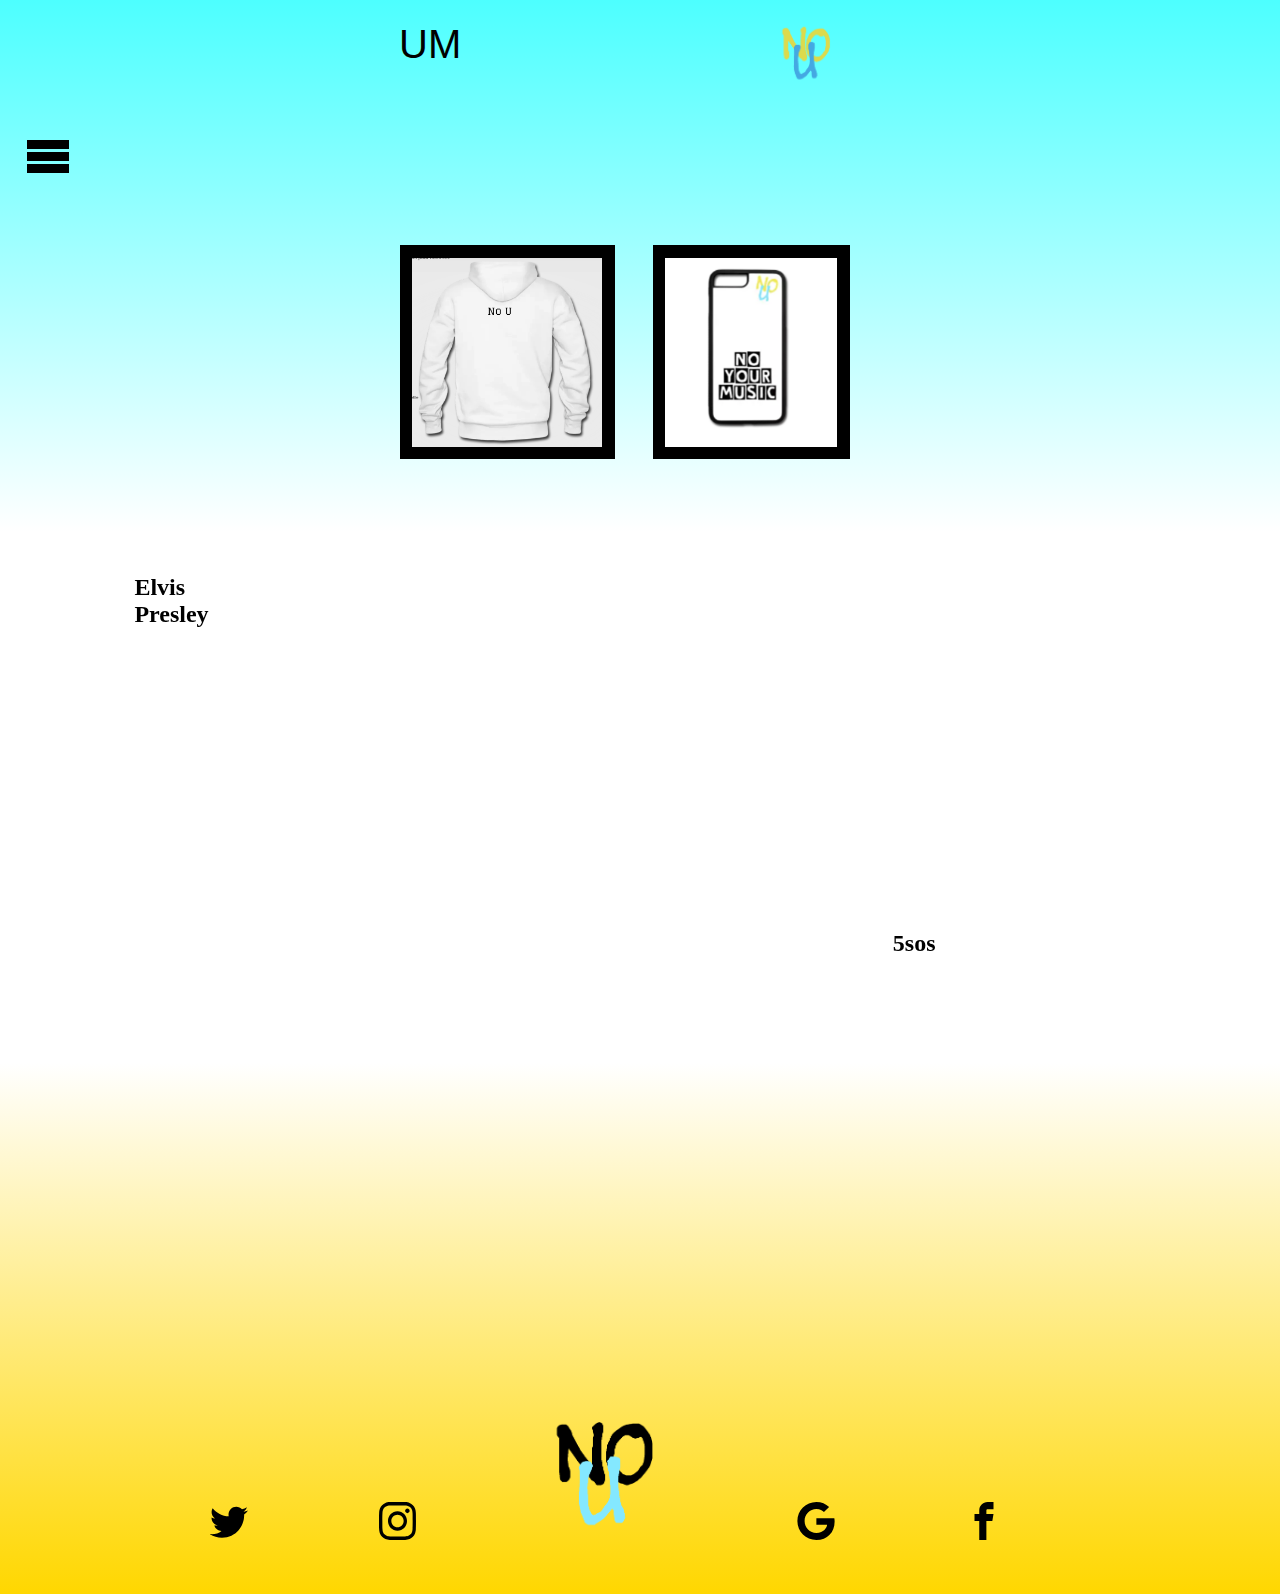
<file: lokaverkefni/index.html>
<!DOCTYPE html>
<html>
<head>
  <meta charset="utf-8">
  <title>No U</title>
  <link rel="stylesheet" type="text/css" href="nousass.css">
</head>
<body>

<header>
<div class="navbar">
  <a class="more" href="https://tumith.github.io/lokaverkefni/um.html">UM</a>
  <a href="https://tumith.github.io/lokaverkefni/index.html"><img class="img" src="NoUgult.png"></a>
  <div class="dropdown">
    <button class="dropbtn" onclick="myFunction()"><img class="img2" src="menu.svg">
      <i class="fa fa-caret-down"></i>
    </button>
    <div class="dropdown-content" id="myDropdown">
      <a href="https://tumith.github.io/lokaverkefni/fot.html">Búð</a>
      <a href="https://tumith.github.io/lokaverkefni/kort.html">Tónleikar</a>
      <a href="https://tumith.github.io/lokaverkefni/Tonlistarmenn.html">Tónlistarmenn</a>
      <a href="https://tumith.github.io/lokaverkefni/log.html">Lög</a>
    </div>
  </div> 
</div>
</header>

<div class="firstm">
  <img class="frontpeysa" src="whitepeisa.png">
</div>
<div>
  <img class="frontiphone" src="iphone.png">
</div>

<div class="kort">
  <iframe src="https://www.google.com/maps/embed?pb=!1m18!1m12!1m3!1d1739.597298227755!2d-21.935064383728296!3d64.15047488359697!2m3!1f0!2f0!3f0!3m2!1i1024!2i768!4f13.1!3m3!1m2!1s0x48d674d3019cb491%3A0xa813064fd5697156!2sHarpa!5e0!3m2!1sis!2sis!4v1525357093804" width="600" height="450" frameborder="0" style="border:0" allowfullscreen></iframe>
</div>

<div class="lag">
<h2>Elvis Presley</h2>
  <iframe src="https://open.spotify.com/embed/album/7GXP5OhYyPVLmcVfO9Iqin" width="300" height="380" frameborder="0" allowtransparency="true" allow="encrypted-media"></iframe>
</div>
<div class="lag2">
<h2>5sos</h2>
  <iframe src="https://open.spotify.com/embed/album/7Dnhxs11cHzqTgPwee79GK" width="300" height="380" frameborder="0" allowtransparency="true" allow="encrypted-media"></iframe>
</div>
<footer>
  <a target="_blank" href="https://twitter.com/TTumiJonsson"><img class="fotur1" src="twitter.svg"></a>
  <a target="_blank" href="https://www.instagram.com/tumijonsson/"><img class="fotur2" src="instagram.svg"></a>
  <img class="img1" src="NoUsvart.png">
  <a target="_blank" href="https://mail.google.com"><img class="fotur3" src="google.svg"></a>
  <a target="_blank" href="https://www.facebook.com/tumi.jonsson.9"><img class="fotur4" src="facebook.svg"></a>
</footer>

<script>
function myFunction() {
    document.getElementById("myDropdown").classList.toggle("show");
}

window.onclick = function(e) {
  if (!e.target.matches('.dropbtn')) {
    var myDropdown = document.getElementById("myDropdown");
      if (myDropdown.classList.contains('show')) {
        myDropdown.classList.remove('show');
      }
  }
}
</script>
</body>
</html>
</file>
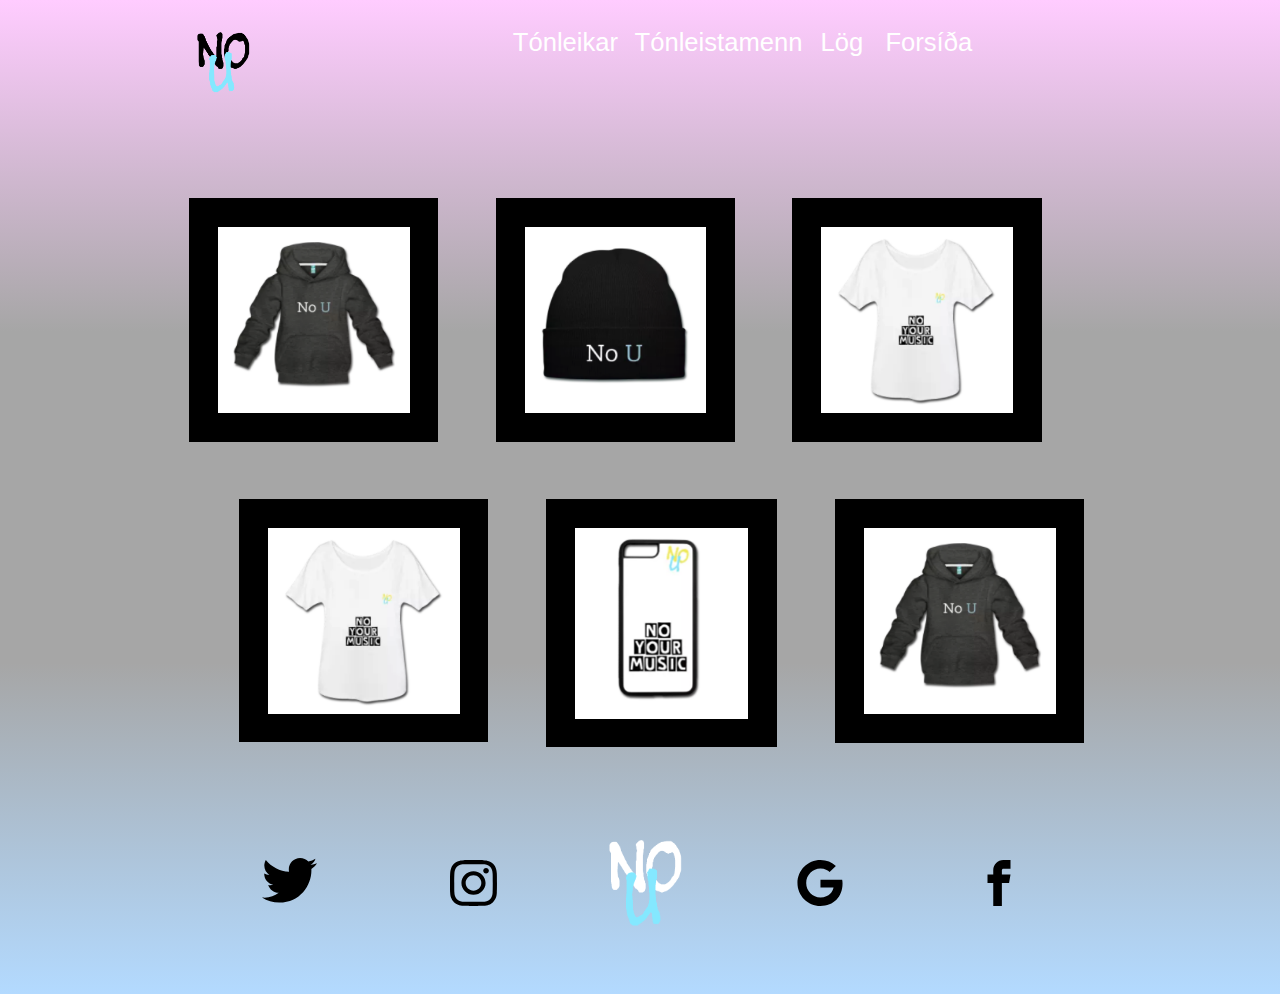
<file: lokaverkefni/fot.html>
<!DOCTYPE html>
<html>
<head>
  <meta charset="utf-8">
  <title>No U</title>
  <link rel="stylesheet" type="text/css" href="NOUwhite.css">
</head>
<body>
<nav class="navbar">
  <a href="https://tumith.github.io/lokaverkefni/index.html"><img class="img" src="NoUsvart.png"></a>
      <a class ='bo' href="https://tumith.github.io/lokaverkefni/kort.html">Tónleikar</a>
      <a href="https://tumith.github.io/lokaverkefni/Tonlistarmenn.html">Tónleistamenn</a>
      <a class="lo" href="https://tumith.github.io/lokaverkefni/log.html">Lög</a>
      <a class='fo' href="https://tumith.github.io/lokaverkefni/index.html">Forsíða</a>

 
</nav>
<div>
	<img class="fotimg" src="svortpeysa.png">
	<img class="fotimg1" src="hatur.png">
	<img class="fotimg" src="hviturbolur.png">
	<img class="fotimg3" src="hviturbolur.png">
	<img class="fotimg2" src="iphone.png">
	<img class="fotimg" src="svortpeysa.png">
</div>

<footer>
  <a target="_blank" href="https://twitter.com"><img class="fotur1" src="twitter.svg"></a>
  <a target="_blank" href="https://www.instagram.com"><img class="fotur2" src="instagram.svg"></a>
  <img class="img1" src="whiteNOU.png">
  <a target="_blank" href="https://mail.google.com"><img class="fotur3" src="google.svg"></a>
  <a target="_blank" href="https://www.facebook.com"><img class="fotur4" src="facebook.svg"></a>
</footer>
</body>
</html>
</file>
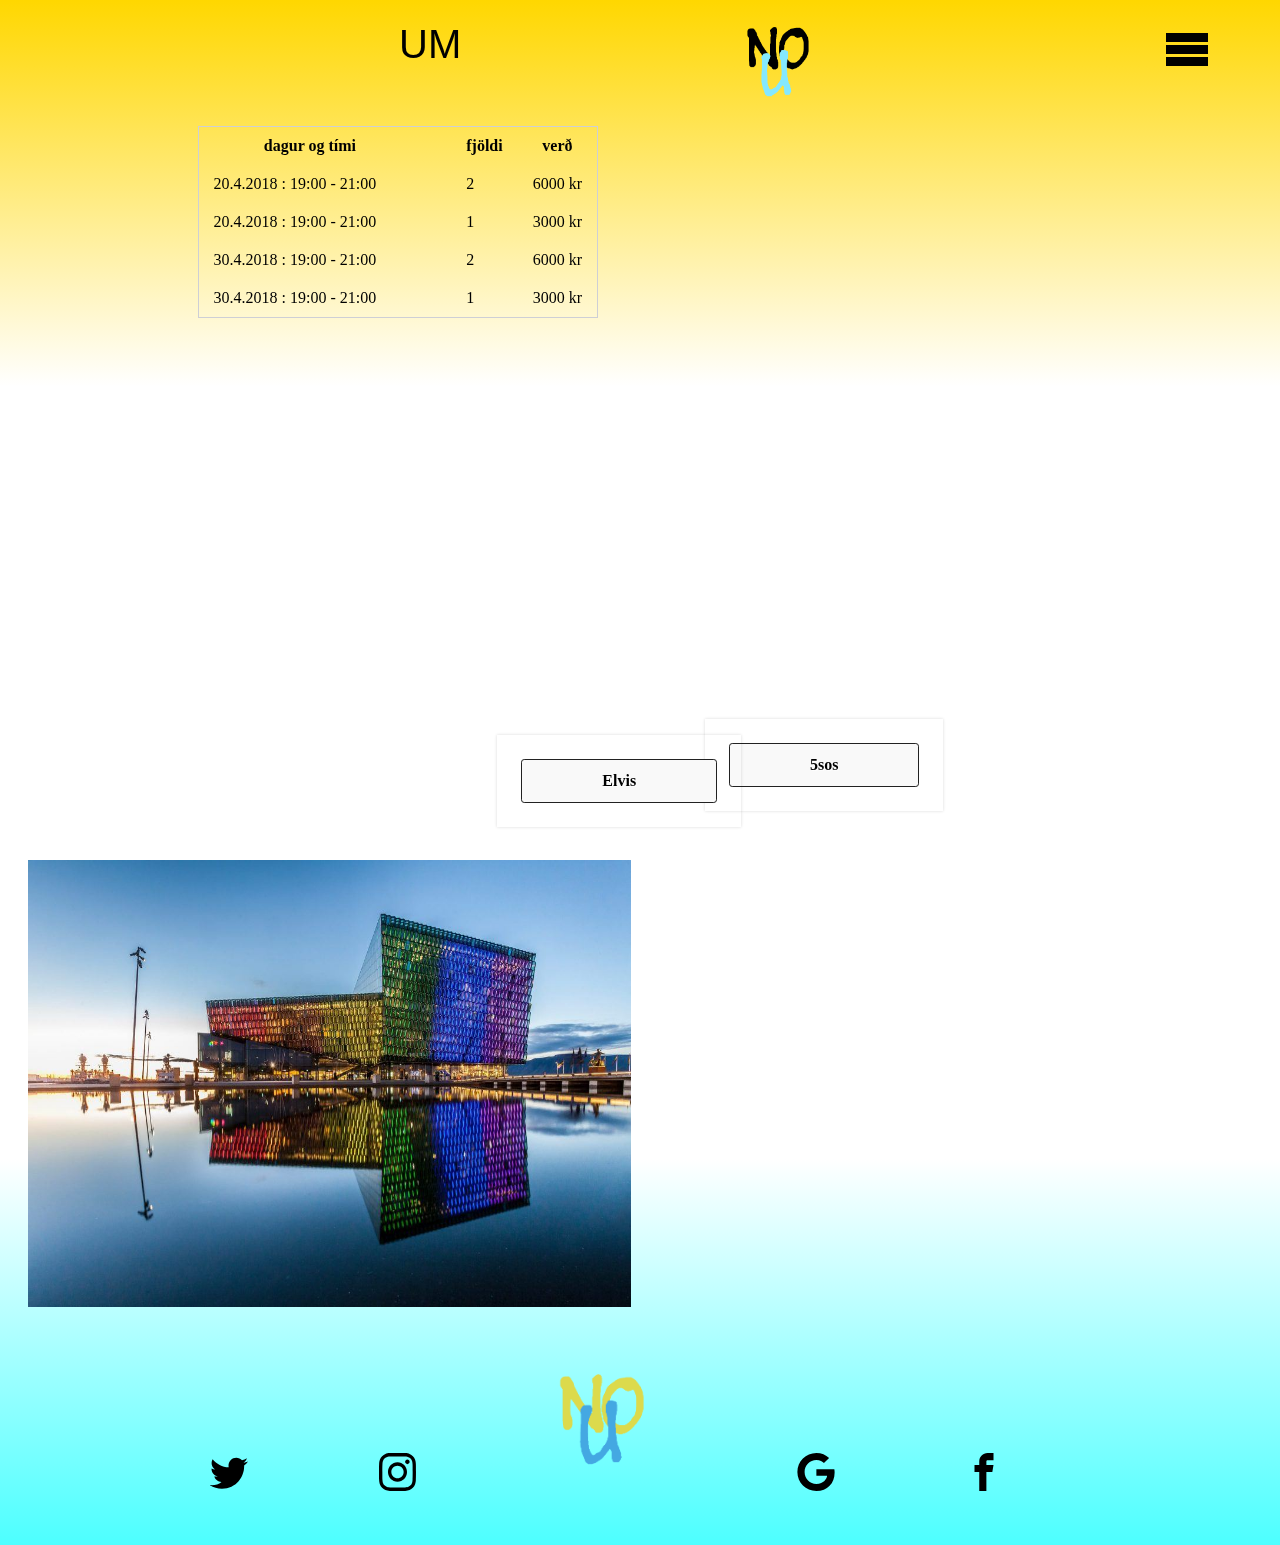
<file: lokaverkefni/kort.html>
<!DOCTYPE html>
<html>
<head>
	<meta charset="utf-8">
  <title>No U</title>
  <link rel="stylesheet" type="text/css" href="kortcss.css">
</head>
<body>

<header>
<div class="navbar">
  <a class="more" href="https://tumith.github.io/lokaverkefni/um.html">UM</a>
  <a href="https://tumith.github.io/lokaverkefni/index.html"><img class="img" src="NoUsvart.png"></a>
  <div class="dropdown">
    <button class="dropbtn" onclick="myFunction()"><img class="img2" src="menu.svg">
      <i class="fa fa-caret-down"></i>
    </button>
    <div class="dropdown-content" id="myDropdown">
      <a href="https://tumith.github.io/lokaverkefni/fot.html">Búð</a>
      <a href="https://tumith.github.io/lokaverkefni/index.html">Forsíða</a>
      <a href="https://tumith.github.io/lokaverkefni/Tonlistarmenn.html">Tónlistarmenn</a>
      <a href="https://tumith.github.io/lokaverkefni/log.html">Lög</a>
    </div>
  </div> 
</div>
</header>



<table>
  <thead>
    <tr>
      <th scope="col" colspan="2">dagur og tími</th>
      <th></th>
      <th scope="col">fjöldi</th>
      <th scope="col">verð</th>
    </tr>
  </thead>
  <tbody>
    <tr>
      <td class="item-stock">20.4.2018 : 19:00 - 21:00</td>
      <td></td>
      <td></td>
      <td class="item-qty">2</td>
      <td class="item-price">6000 kr</td>
    </tr>
    <tr>
      <td class="item-stock">20.4.2018 : 19:00 - 21:00</td>
      <td></td>
      <td></td>
      <td class="item-qty">1</td>
      <td class="item-price">3000 kr</td>
    </tr>
    <tr>
      <td class="item-stock">30.4.2018 : 19:00 - 21:00</td>
      <td></td>
      <td></td>
      <td class="item-qty">2</td>
      <td class="item-price">6000 kr</td>
    </tr>
    <tr>
      <td class="item-stock">30.4.2018 : 19:00 - 21:00</td>
      <td></td>
      <td></td>
      <td class="item-qty">1</td>
      <td class="item-price">3000 kr</td>
    </tr>
  </tbody>
</table>



<div class="kort">
  <iframe src="https://www.google.com/maps/embed?pb=!1m18!1m12!1m3!1d1739.597298227755!2d-21.935064383728296!3d64.15047488359697!2m3!1f0!2f0!3f0!3m2!1i1024!2i768!4f13.1!3m3!1m2!1s0x48d674d3019cb491%3A0xa813064fd5697156!2sHarpa!5e0!3m2!1sis!2sis!4v1525357093804" width="600" height="450" frameborder="0" style="border:0" allowfullscreen></iframe>
</div>

<div class="modal">
    <input id="modal__trigger" type="checkbox" />
    <label for="modal__trigger">5sos</label>
    <div class="modal__overlay" role="dialog" aria-labelledby="modal__title" aria-describedby="modal_desc">
        <div class="modal__wrap">
            <label for="modal__trigger">&#10006;</label>
            <h2 id="modal__title">5sos</h2>
            <p id="modal__desc"><img class="sosmynd" src="5sos.jpg"> 5 Seconds of Summer (often abbreviated as 5SOS) are an Australian pop rock band from Sydney, New South Wales, formed in 2011. The group were originally YouTube celebrities, posting videos of themselves covering songs from various artists during 2011 and early 2012. They rose to international fame while touring with One Direction on their Take Me Home Tour.
            In early 2014, the band released "She Looks So Perfect" as its debut single, which topped the charts in Australia, New Zealand, Ireland and the United Kingdom. The self-titled debut studio album was released in June 2014, which peaked at number one in 11 countries and followed by a live album titled LiveSOS. The band released their second album Sounds Good Feels Good in October 2015 and followed up with the release of a live documentary DVD called How Did We End Up Here.
            On 2 December 2016, the band announced the release of their B-sides and rarities previously unavailable worldwide under the title This Is Everything We Ever Said to celebrate their fifth anniversary as a band.</p>
        </div>
    </div>

</div>
<div class="modal1">
    <input id="modal__trigger1" type="checkbox" />
    <label for="modal__trigger1">Elvis</label>
    <div class="modal__overlay1" role="dialog" aria-labelledby="modal__title1" aria-describedby="modal_desc1">
        <div class="modal__wrap1">
            <label for="modal__trigger1">&#10006;</label>
            <h2 id="modal__title1">Elvis Presley</h2>
            <p id="modal__desc1"><img class="elvisalbum1" src="elvisalbum1.jpg"> Elvis Aaron Presley[a] (January 8, 1935 – August 16, 1977) was an American singer, songwriter, musician and actor. Regarded as one of the most significant cultural icons of the 20th century, he is often referred to as the "King of Rock and Roll" or simply "the King".
            Presley was born in Tupelo, Mississippi, and relocated to Memphis, Tennessee, with his family when he was 13 years old. His music career began there in 1954, recording at Sun Records with producer Sam Phillips, who wanted to bring the sound of African American music to a wider audience. Accompanied by guitarist Scotty Moore and bassist Bill Black, Presley was a pioneer of rockabilly, an uptempo, backbeat-driven fusion of country music and rhythm and blues. In 1955, drummer D. J. Fontana joined to complete the lineup of Presley's classic quartet and RCA Victor acquired his contract in a deal arranged by Colonel Tom Parker, who would manage the singer for more than two decades. Presley's first RCA single, "Heartbreak Hotel", was released in January 1956 and became a number one hit in the United States. With a series of successful network television appearances and chart-topping records, he became the leading figure of the newly popular sound of rock and roll. His energized interpretations of songs and sexually provocative performance style, combined with a singularly potent mix of influences across color lines during a transformative era in race relations, made him enormously popular—and controversial.</p>
        </div>
    </div>
</div>

<img class="harpan" src="harpa.jpg">

<footer>
  <a target="_blank" href="https://twitter.com/TTumiJonsson"><img class="fotur1" src="twitter.svg"></a>
  <a target="_blank" href="https://www.instagram.com/tumijonsson/"><img class="fotur2" src="instagram.svg"></a>
  <img class="img1" src="NoUgult.png">
  <a target="_blank" href="https://mail.google.com"><img class="fotur3" src="google.svg"></a>
  <a target="_blank" href="https://www.facebook.com/tumi.jonsson.9"><img class="fotur4" src="facebook.svg"></a>
</footer>

<script>
function myFunction() {
    document.getElementById("myDropdown").classList.toggle("show");
}

window.onclick = function(e) {
  if (!e.target.matches('.dropbtn')) {
    var myDropdown = document.getElementById("myDropdown");
      if (myDropdown.classList.contains('show')) {
        myDropdown.classList.remove('show');
      }
  }
}
</script>
</body>
</html>
</file>
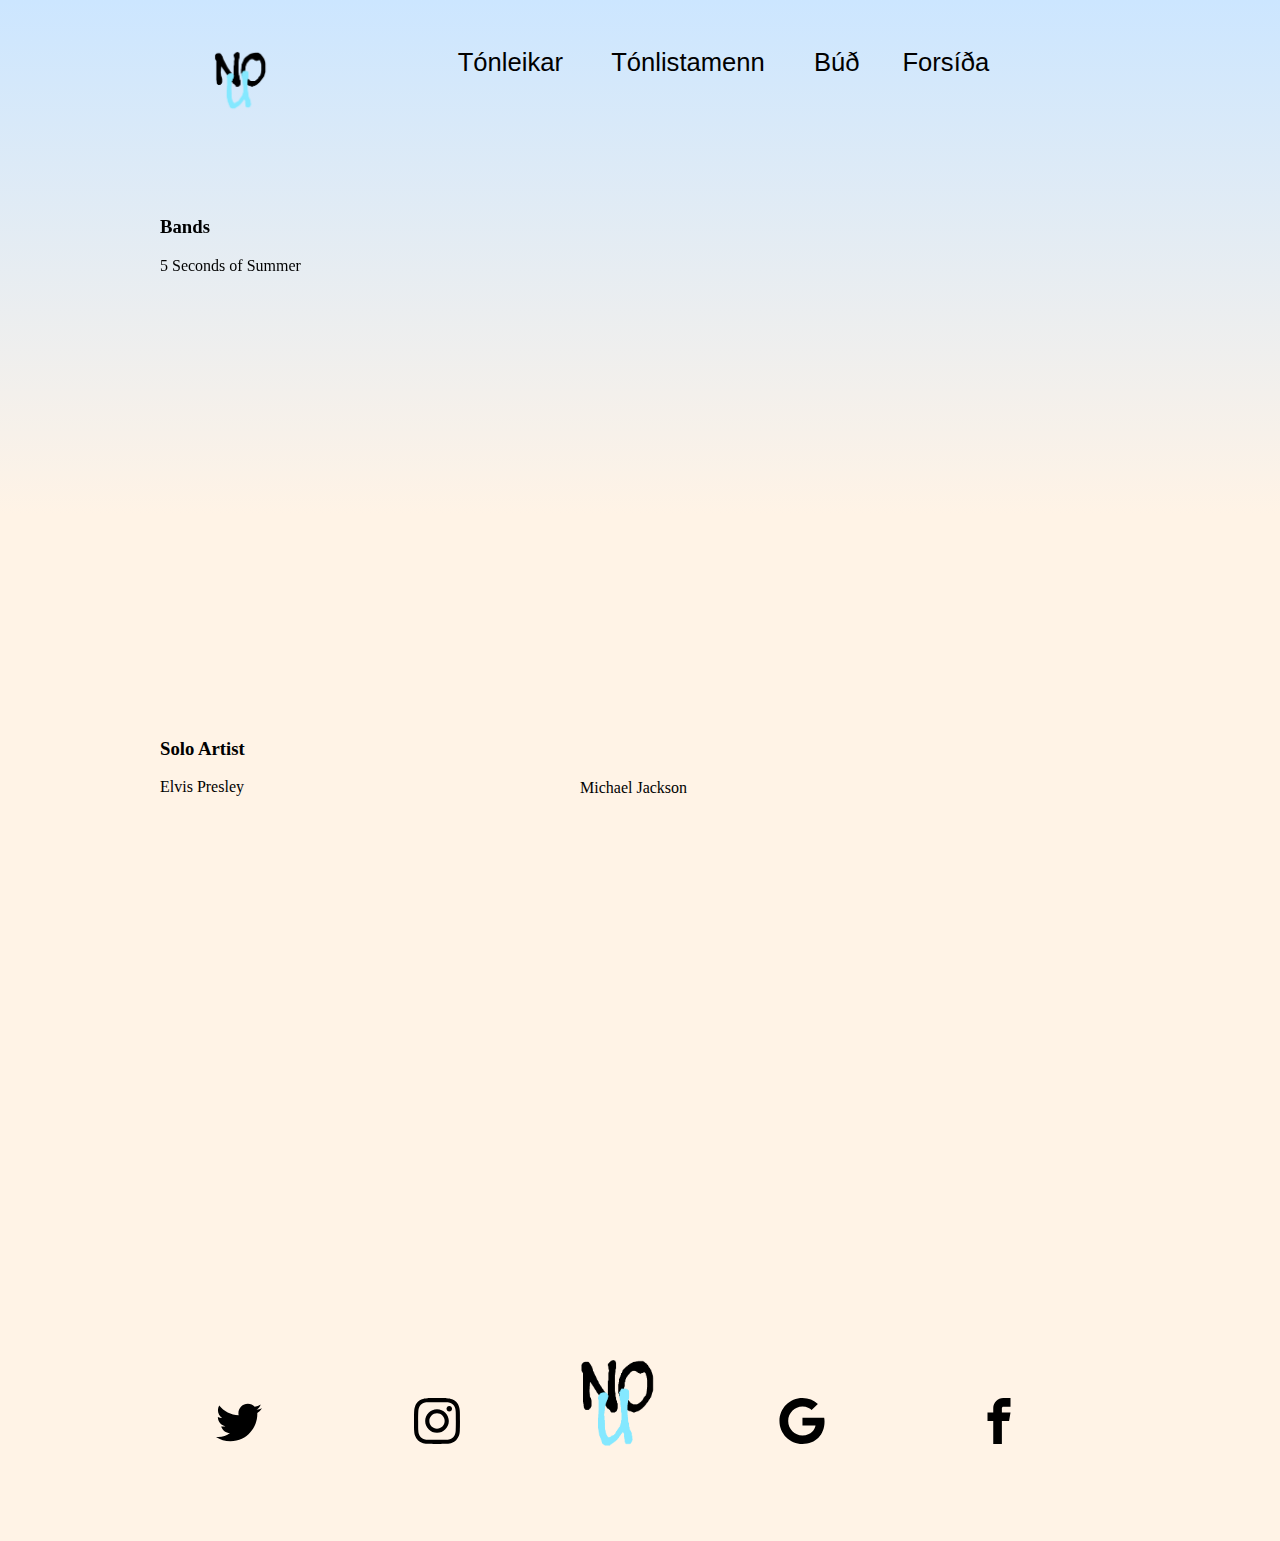
<file: lokaverkefni/log.html>
<!DOCTYPE html>
<html>
<head>
<!DOCTYPE html>
<html>
<head>
  <meta charset="utf-8">
  <title>No U</title>
  <link rel="stylesheet" type="text/css" href="log.css">
</head>
<body>
<div class="navbar">
  <a href="https://tumith.github.io/lokaverkefni/index.html"><img class="img" src="NoUsvart.png"></a>
      <a class ='bo' href="https://tumith.github.io/lokaverkefni/kort.html">Tónleikar</a>
      <a href="https://tumith.github.io/lokaverkefni/Tonlistarmenn.html">Tónlistamenn</a>
      <a href="https://tumith.github.io/lokaverkefni/fot.html">Búð</a>
      <a class="fo" href="https://tumith.github.io/lokaverkefni/index.html">Forsíða</a>
      
</div>
<div>
<p>
<h3>Bands</h3>
5 Seconds of Summer</p>
<iframe src="https://open.spotify.com/embed/album/2ejUtBlylCqiRtKVNqbxeS" width="300" height="380" frameborder="0" allowtransparency="true" allow="encrypted-media"></iframe>	
</div>
<div class="elv" >
<p>
<h3>Solo Artist</h3>
Elvis Presley </p>
	<iframe src="https://open.spotify.com/embed/album/6py6cFmt5HMtgPCxpe1WKz" width="300" height="380" frameborder="0" allowtransparency="true" allow="encrypted-media"></iframe>
</div>
<div class="mi">
<p>Michael Jackson</p>
	<iframe src="https://open.spotify.com/embed/album/7pomP86PUhoJpY3fsC0WDQ" width="300" height="380" frameborder="0" allowtransparency="true" allow="encrypted-media"></iframe>
</div>


<footer>
  <a target="_blank" href="https://twitter.com"><img class="fotur1" src="twitter.svg"></a>
  <a target="_blank" href="https://www.instagram.com"><img class="fotur2" src="instagram.svg"></a>
  <img class="img1" src="NoUsvart.png">
  <a target="_blank" href="https://mail.google.com"><img class="fotur3" src="google.svg"></a>
  <a target="_blank" href="https://www.facebook.com"><img class="fotur4" src="facebook.svg"></a>
</footer>
</body>
</html>
</file>
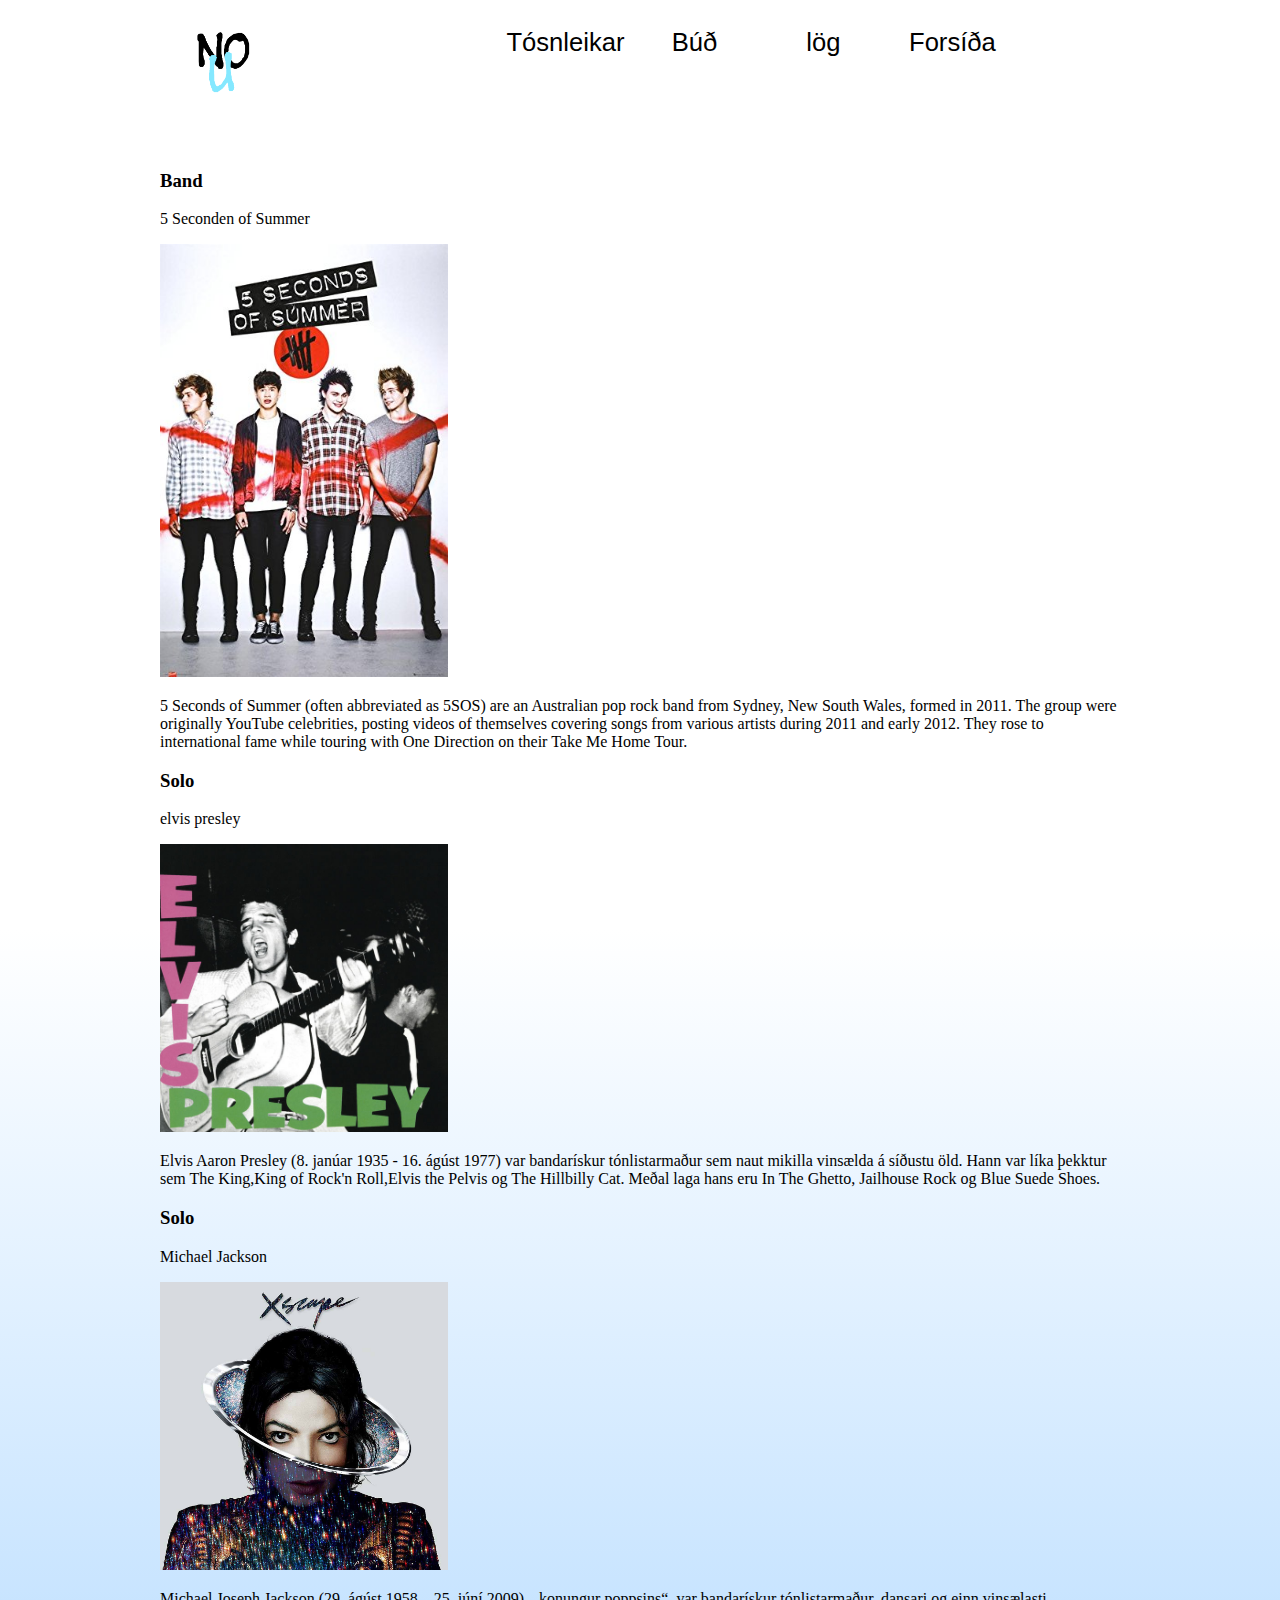
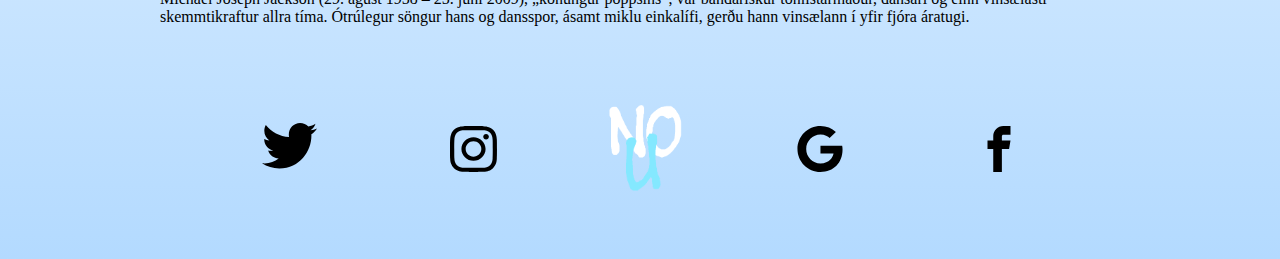
<file: lokaverkefni/Tonlistarmenn.html>
<!DOCTYPE html>
<html>
<head>
  <meta charset="utf-8">
  <title>No U</title>
  <link rel="stylesheet" type="text/css" href="CSStonlista.css">
</head>
<body>
<nav class="navbar">
  <a><img class="img" src="NoUsvart.png"></a>
      <a class ='bo' href="https://tumith.github.io/lokaverkefni/kort.html">Tósnleikar</a>
      <a href="https://tumith.github.io/lokaverkefni/fot.html">Búð</a>
      <a href="https://tumith.github.io/lokaverkefni/log.html">lög</a>
      <a href="https://tumith.github.io/lokaverkefni/index.html">Forsíða</a>
</nav>
<div>
<h3>Band</h3>
<p>5 Seconden of Summer</p>
<img class="sos" src="5sos.jpg">
<p>
5 Seconds of Summer (often abbreviated as 5SOS) are an Australian pop rock band from Sydney, New South Wales, formed in 2011. The group were originally YouTube celebrities, posting videos of themselves covering songs from various artists during 2011 and early 2012. They rose to international fame while touring with One Direction on their Take Me Home Tour.</p>
</div>
<div>
<h3>Solo</h3>
<p>elvis presley</p>
<img class="elv" src="elvisalbum1.jpg">
<p>Elvis Aaron Presley (8. janúar 1935 - 16. ágúst 1977) var bandarískur tónlistarmaður sem naut mikilla vinsælda á síðustu öld. Hann var líka þekktur sem The King,King of Rock'n Roll,Elvis the Pelvis og The Hillbilly Cat. Meðal laga hans eru In The Ghetto, Jailhouse Rock og Blue Suede Shoes.</p>

<h3>Solo</h3>
<p>Michael Jackson</p>
<img class="michael" src="michael.jpg">
<p>Michael Joseph Jackson (29. ágúst 1958 – 25. júní 2009), „konungur poppsins“, var bandarískur tónlistarmaður, dansari og einn vinsælasti skemmtikraftur allra tíma. Ótrúlegur söngur hans og dansspor, ásamt miklu einkalífi, gerðu hann vinsælann í yfir fjóra áratugi.</p>

</div>
<footer>
  <a target="_blank" href="https://twitter.com"><img class="fotur1" src="twitter.svg"></a>
  <a target="_blank" href="https://www.instagram.com"><img class="fotur2" src="instagram.svg"></a>
  <img class="img1" src="whiteNOU.png">
  <a target="_blank" href="https://mail.google.com"><img class="fotur3" src="google.svg"></a>
  <a target="_blank" href="https://www.facebook.com"><img class="fotur4" src="facebook.svg"></a>
</footer>
</body>
</html>
</file>
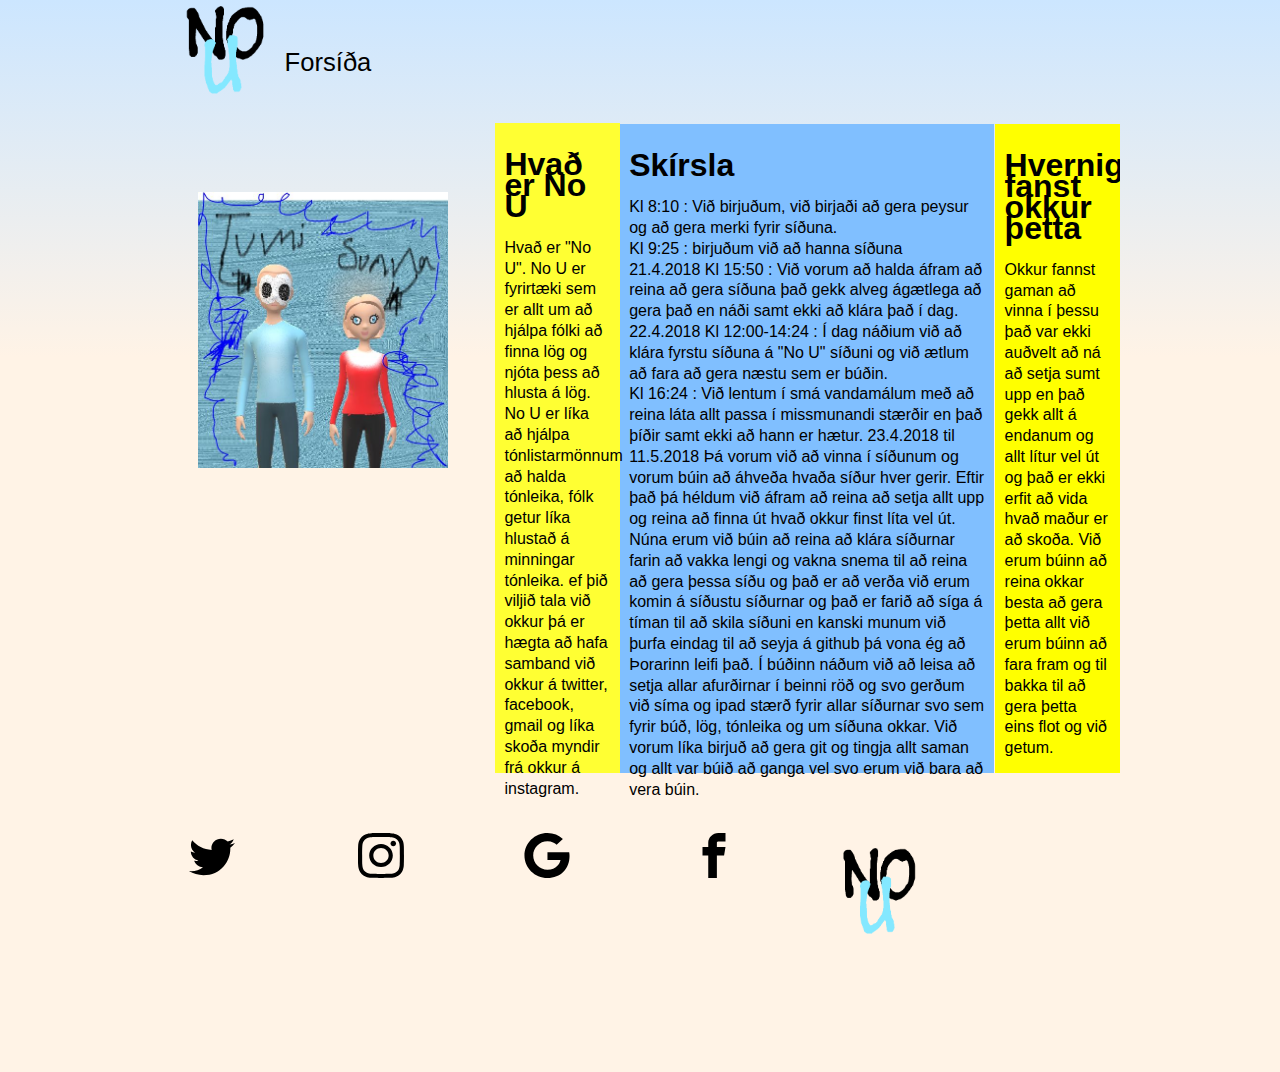
<file: lokaverkefni/um.html>
<!DOCTYPE html>
<html>
<head>
  <meta charset="utf-8">
  <title>No U</title>
  <link rel="stylesheet" type="text/css" href="umcss.css">
</head>
<body>
<div class="navbar">
  <img class="img" src="NoUsvart.png">
      <a class ='bo' href="https://tumith.github.io/lokaverkefni/index.html">Forsíða</a>

<article class="Timi">
  <h1>Skírsla</h1>
  <p>
    Kl 8:10 : Við birjuðum, við birjaði að gera peysur og að gera merki fyrir síðuna.
    <br>
    Kl 9:25 : birjuðum við að hanna síðuna
    <br>
    21.4.2018
    Kl 15:50 : Við vorum að halda áfram að reina að gera síðuna það gekk alveg ágætlega að gera það
    en náði samt ekki að klára það í dag.
    <br>
    22.4.2018
    Kl 12:00-14:24 : Í dag náðium við að klára fyrstu síðuna á "No U" síðuni og við ætlum að fara að
    gera næstu sem er búðin.
    <br>
    Kl 16:24 : Við lentum í smá vandamálum með að reina láta allt passa í missmunandi stærðir en það
    þíðir samt ekki að hann er hætur.

    23.4.2018 til 11.5.2018
    Þá vorum við að vinna í síðunum og vorum búin að áhveða hvaða síður hver gerir. Eftir það þá héldum við áfram
    að reina að setja allt upp og reina að finna út hvað okkur finst líta vel út.
    Núna erum við búin að reina að klára síðurnar farin að vakka lengi og vakna snema til að reina að gera þessa
    síðu og það er að verða við erum komin á síðustu síðurnar og það er farið að síga á tíman til að skila síðuni
    en kanski munum við þurfa eindag til að seyja á github þá vona ég að Þorarinn leifi það.
    Í búðinn náðum við að leisa að setja allar afurðirnar í beinni röð og svo gerðum við síma og ipad stærð fyrir
    allar síðurnar svo sem fyrir búð, lög, tónleika og um síðuna okkar.
    Við vorum líka birjuð að gera git og tingja allt saman og allt var búið að ganga vel svo erum við bara að vera
    búin.
  </p>
</article>
<aside class="hvad">
  <h1>Hvað er No U</h1>
  <p>Hvað er "No U". No U er fyrirtæki sem er allt um að hjálpa fólki að finna lög og njóta þess að hlusta á lög.
  No U er líka að hjálpa tónlistarmönnum að halda tónleika, fólk getur líka hlustað á minningar tónleika.
  ef þið viljið tala við okkur þá er hægta að hafa samband við okkur á twitter, facebook, gmail og líka skoða myndir frá okkur á instagram.</p>
</aside>
<aside class="hvernigokkurfanst">
  <h1>Hvernig fanst okkur þetta</h1>
  <p>Okkur fannst gaman að vinna í þessu það var ekki auðvelt að ná að setja sumt upp en það gekk allt á endanum og allt lítur vel út og það er ekki erfit að vida hvað maður er að skoða.
  Við erum búinn að reina okkar besta að gera þetta allt við erum búinn að fara fram og til bakka til að gera þetta eins flot og við getum.</p>
</aside>
<div>
<img class="img2" src="vid.JPG">
</div>
<footer>
  <a target="_blank" href="https://twitter.com"><img class="fotur1" src="twitter.svg"></a>
  <a target="_blank" href="https://www.instagram.com"><img class="fotur2" src="instagram.svg"></a>
  <img class="img1" src="NoUsvart.png">
  <a target="_blank" href="https://mail.google.com"><img class="fotur3" src="google.svg"></a>
  <a target="_blank" href="https://www.facebook.com"><img class="fotur4" src="facebook.svg"></a>
</footer>
</body>
</html>
</file>
<file: lokaverkefni/nousass.css>
@media screen and (max-width: 37.5em) {
  body {
    background: white;
    background-repeat: no-repeat;
    background: linear-gradient(#4dffff, white, #ffd700); }

  .firstm {
    margin-top: 4%; }

  .navbar {
    overflow: hidden;
    font-family: Arial, Helvetica, sans-serif; }

  .navbar a {
    float: left;
    font-size: 40px;
    height: 12%;
    text-align: center;
    justify-content: center;
    padding: 14px 113px;
    text-decoration: none; }

  .dropdown {
    float: left;
    overflow: hidden; }

  .dropdown .dropbtn {
    cursor: pointer;
    height: 80px;
    width: 80px;
    border: none;
    outline: none;
    color: black;
    padding: 14px 16px;
    background-color: inherit;
    font-family: inherit;
    margin: 0; }

  .navbar a:hover, .dropdown:hover .dropbtn, .dropbtn:focus {
    background-color: none; }

  .dropdown-content {
    display: none;
    position: absolute;
    color: black;
    background-color: #f9f9f9;
    min-width: 160px;
    box-shadow: 0px 8px 16px 0px rgba(0, 0, 0, 0.2);
    z-index: 1; }

  .dropdown-content a {
    float: none;
    color: black;
    padding: 12px 16px;
    text-decoration: none;
    display: block;
    text-align: left; }

  .dropdown-content a:hover {
    background-color: none; }

  a {
    text-decoration: none;
    color: black; }

  .show {
    display: block; }

  .img {
    margin: 0 8%;
    width: 12%;
    height: 12%; }

  .img1 {
    margin: 55px 4%;
    width: 90px;
    height: 97px; }

  .img2 {
    width: 100%;
    height: 100%; }

  .more {
    margin-left: -4%;
    margin-right: -163px;
    color: black; }

  li {
    list-style: none;
    display: block;
    padding-bottom: 20px;
    float: left;
    justify-content: center;
    text-align: center; }

  .lag {
    margin-top: 85%;
    margin-left: 16%; }

  .lag2 {
    margin-bottom: 0;
    margin: -450px;
    margin-left: 50%;
    float: left; }

  .pop {
    float: right;
    margin: 0 70%; }

  .elvisalbum1 {
    width: 10%;
    float: left;
    margin: -134px 500px; }

  .mrsheep1 {
    width: 10%;
    float: left;
    margin: -134px 1260px; }

  .rok {
    float: left;
    margin: -111px 57%; }

  h1 {
    justify-content: center;
    text-align: center; }

  .frontpeysa {
    list-style: none;
    display: block;
    order: 1;
    padding: 1%;
    background-color: black;
    width: 15%;
    height: 15%;
    float: left;
    margin: 0 0 0 31%; }

  .frontpeysa:hover {
    opacity: 0.5;
    filter: alpha(opacity=50); }

  .frontiphone:hover {
    opacity: 0.5;
    filter: alpha(opacity=50); }

  .frontiphone {
    list-style: none;
    display: block;
    order: 2;
    margin: 0 3%;
    padding: 1%;
    background-color: black;
    width: 13.6%;
    height: 13.6%;
    float: left; }

  .kort {
    margin-right: 22%;
    float: right;
    margin-top: 8%; }

  footer {
    float: left;
    margin-top: 18%;
    background-color: none; }

  .fotur1 {
    width: 3%;
    height: 5%;
    margin: 4% 4% 4% 16%; }

  .fotur2 {
    width: 3%;
    height: 5%;
    margin: 4% 6%; }

  .fotur3 {
    width: 3%;
    height: 5%;
    margin: 4% 6%; }

  .fotur4 {
    width: 3%;
    height: 5%;
    margin: 4%; } }
@media screen and (min-width: 37.5em) and (max-width: 68em) {
  body {
    background: white;
    background-repeat: no-repeat;
    background: linear-gradient(#4dffff, white, #ffd700); }

  .firstm {
    margin-top: 4%; }

  .navbar {
    overflow: hidden;
    font-family: Arial, Helvetica, sans-serif; }

  .navbar a {
    float: left;
    font-size: 40px;
    height: 12%;
    text-align: center;
    justify-content: center;
    padding: 14px 113px;
    text-decoration: none; }

  .dropdown {
    float: left;
    overflow: hidden; }

  .dropdown .dropbtn {
    cursor: pointer;
    height: 80px;
    width: 80px;
    border: none;
    outline: none;
    color: black;
    padding: 14px 16px;
    background-color: inherit;
    font-family: inherit;
    margin: 0; }

  .navbar a:hover, .dropdown:hover .dropbtn, .dropbtn:focus {
    background-color: none; }

  .dropdown-content {
    display: none;
    position: absolute;
    color: black;
    background-color: #f9f9f9;
    min-width: 160px;
    box-shadow: 0px 8px 16px 0px rgba(0, 0, 0, 0.2);
    z-index: 1; }

  .dropdown-content a {
    float: none;
    color: black;
    padding: 12px 16px;
    text-decoration: none;
    display: block;
    text-align: left; }

  .dropdown-content a:hover {
    background-color: none; }

  a {
    text-decoration: none;
    color: black; }

  .show {
    display: block; }

  .img {
    margin: 0 8%;
    width: 12%;
    height: 12%; }

  .img1 {
    margin: 55px 4%;
    width: 90px;
    height: 97px; }

  .img2 {
    width: 100%;
    height: 100%; }

  .more {
    margin-left: -4%;
    margin-right: -163px;
    color: black; }

  li {
    list-style: none;
    display: block;
    padding-bottom: 20px;
    float: left;
    justify-content: center;
    text-align: center; }

  .lag {
    margin-top: 85%;
    margin-left: 16%; }

  .lag2 {
    margin-bottom: 0;
    margin: -450px;
    margin-left: 50%;
    float: left; }

  .pop {
    float: right;
    margin: 0 70%; }

  .elvisalbum1 {
    width: 10%;
    float: left;
    margin: -134px 500px; }

  .mrsheep1 {
    width: 10%;
    float: left;
    margin: -134px 1260px; }

  .rok {
    float: left;
    margin: -111px 57%; }

  h1 {
    justify-content: center;
    text-align: center; }

  .frontpeysa {
    list-style: none;
    display: block;
    order: 1;
    padding: 1%;
    background-color: black;
    width: 15%;
    height: 15%;
    float: left;
    margin: 0 0 0 31%; }

  .frontpeysa:hover {
    opacity: 0.5;
    filter: alpha(opacity=50); }

  .frontiphone:hover {
    opacity: 0.5;
    filter: alpha(opacity=50); }

  .frontiphone {
    list-style: none;
    display: block;
    order: 2;
    margin: 0 3%;
    padding: 1%;
    background-color: black;
    width: 13.6%;
    height: 13.6%;
    float: left; }

  .kort {
    margin-right: 22%;
    float: right;
    margin-top: 8%; }

  footer {
    float: left;
    background-color: none;
    margin-top: 18%; }

  .fotur1 {
    width: 3%;
    height: 5%;
    margin: 4% 4% 4% 16%; }

  .fotur2 {
    width: 3%;
    height: 5%;
    margin: 4% 6%; }

  .fotur3 {
    width: 3%;
    height: 5%;
    margin: 4% 6%; }

  .fotur4 {
    width: 3%;
    height: 5%;
    margin: 4%; } }

@media screen and (min-width: 68em) {
  body {
    background: white;
    background-repeat: no-repeat;
    background: linear-gradient(#4dffff, white, white, #ffd700); }

  .firstm {
    margin-top: 4%; }

  .navbar {
    overflow: hidden;
    font-family: Arial, Helvetica, sans-serif; }

  .navbar a {
    float: left;
    font-size: 40px;
    height: 12%;
    text-align: center;
    justify-content: center;
    padding: 14px 113px;
    text-decoration: none; }

  .dropdown {
    float: left;
    overflow: hidden; }

  .dropdown .dropbtn {
    cursor: pointer;
    height: 80px;
    width: 80px;
    border: none;
    outline: none;
    color: black;
    padding: 14px 16px;
    background-color: inherit;
    font-family: inherit;
    margin: 0; }

  .navbar a:hover, .dropdown:hover .dropbtn, .dropbtn:focus {
    background-color: none; }

  .dropdown-content {
    display: none;
    position: absolute;
    color: black;
    background-color: #f9f9f9;
    min-width: 160px;
    box-shadow: 0px 8px 16px 0px rgba(0, 0, 0, 0.2);
    z-index: 1; }

  .dropdown-content a {
    float: none;
    color: black;
    padding: 12px 16px;
    text-decoration: none;
    display: block;
    text-align: left; }

  .dropdown-content a:hover {
    background-color: none; }

  a {
    text-decoration: none;
    color: black; }

  .show {
    display: block; }

  .img {
    margin: 0 8%;
    width: 12%;
    height: 12%; }

  .img1 {
    margin: 55px 4%;
    width: 120px;
    height: 120px; }

  .img2 {
    width: 100%;
    height: 100%; }

  .more {
    margin-left: 22%;
    margin-right: -163px;
    color: black; }

  li {
    list-style: none;
    display: block;
    padding-bottom: 20px;
    float: left;
    justify-content: center;
    text-align: center; }

  .lag {
    margin-top: 30%;
    margin-left: 10%; }

  .lag2 {
    margin-bottom: 0;
    margin: -450px;
    margin-left: 70%;
    float: left; }

  .pop {
    float: right;
    margin: 0 70%; }

  .elvisalbum1 {
    width: 10%;
    float: left;
    margin: -134px 500px; }

  .mrsheep1 {
    width: 10%;
    float: left;
    margin: -134px 1260px; }

  .rok {
    float: left;
    margin: -111px 57%; }

  h1 {
    justify-content: center;
    text-align: center; }

  .frontpeysa {
    list-style: none;
    display: block;
    order: 1;
    padding: 1%;
    background-color: black;
    width: 15%;
    height: 15%;
    float: left;
    margin: 0 0 0 31%; }

  .frontpeysa:hover {
    opacity: 0.5;
    filter: alpha(opacity=50); }

  .frontiphone:hover {
    opacity: 0.5;
    filter: alpha(opacity=50); }

  .frontiphone {
    list-style: none;
    display: block;
    order: 2;
    margin: 0 3%;
    padding: 1%;
    background-color: black;
    width: 13.6%;
    height: 13.6%;
    float: left; }

  .kort {
    margin-right: 36%;
    margin-top: 5%;
    float: right; }

  footer {
    float: left;
    background-color: none; }

  .fotur1 {
    width: 3%;
    height: 3%;
    margin: 4% 4% 4% 16%; }

  .fotur2 {
    width: 3%;
    height: 3%;
    margin: 4% 6%; }

  .fotur3 {
    width: 3%;
    height: 3%;
    margin: 4% 6%; }

  .fotur4 {
    width: 3%;
    height: 3%;
    margin: 4%; } }

/*# sourceMappingURL=nousass.css.map */
</file>
<file: lokaverkefni/NOUwhite.css>
@media screen and (max-width: 37.5em){

body{
    background:  #a6a6a6;
    background: linear-gradient(#ffccff, #a6a6a6, #a6a6a6, #b3daff);
    max-width: 60em;
    margin: auto;
    background-repeat: no-repeat;
}

.navbar {
    margin:  0 4% 15% 0;
    overflow: hidden;
    font-family: Arial, Helvetica, sans-serif;
}

.navbar a {
    color: #fff;
    float: left;
    font-size: 174%;
    height: 13%;
    width: 13%;
    text-align: center;
    justify-content: center;
    padding: 3% 0.5%;
    text-decoration: none;
}
.bo{
    margin-left: 9%;
    margin-right: 30px;
}
.lo{
    margin-right:0%;
    margin-left:5%;
    padding-left:2%;
    display:flex;
    justify-content:center;
}
.fo{
    margin-left:0;
    margin-left: -18px;
    
}
.show {
    display: block;
}

.img{
    margin: 0 auto;
    width: 55%;
    height: 55%;
}

.img1{
    margin: 4% 4%;
    width: 90px;
    height: 100px;
}

.more{
    margin: 0 0 0 2%;
}

.lag{
    margin: 5%;
}
.fotimg:hover{
    opacity: 0.3;
    filter: alpha(opacity=50);
}
.fotimg{
    list-style: none;
    display: block;
    margin: 3% 3%;
    padding: 3%;
    background-color: black;
    width: 20%;
    float: left;
}
.fotimg1:hover{
    opacity: 0.5;
    filter: alpha(opacity=50);
}
.fotimg1{
    list-style: none;
    display: block;
    margin: 3% 3%;
    padding: 3%;
    background-color: black;
    width: 18.85%;
    float: left;
}
.fotimg2:hover{
    opacity: 0.5;
    filter: alpha(opacity=50);
}
.fotimg2{
    list-style: none;
    display: block;
    margin: 3% 3%;
    padding: 3%;
    background-color: black;
    width: 18.1%;
    float: left;
}
.fotimg3:hover{
    opacity: 0.5;
    filter: alpha(opacity=50);
}
.fotimg3{
    list-style: none;
    display: block;
    margin: 3% 3% 3% -23.8%;
    padding: 3%;
    background-color: black;
    width: 20%;
    float: left;
}
footer{
    float: left;
    margin: 2%;
    background-color: none;
    margin-top: 26%;
}
.fotur1{
    width: 6%;
    height: 6%;
    margin: 4% 7% 7% 9%;
}
.fotur2{
    width: 5%;
    height: 5%;
    margin: 7%;
}
.fotur3{
    width: 5%;
    height: 5%;
    margin: 7%;
}
.fotur4{
    width: 5%;
    height: 5%;
    margin: 7%;
}
}
@media screen and (min-width: 37.5em) and (max-width: 68em){

body{
    background:  #a6a6a6;
    background: linear-gradient(#ffccff, #a6a6a6, #a6a6a6, #b3daff);
    max-width: 60em;
    margin: auto;
    background-repeat: no-repeat;
}

.navbar {
    margin:  0 4% 15% 0;
    overflow: hidden;
    font-family: Arial, Helvetica, sans-serif;
}

.navbar a {
    color: #fff;
    float: left;
    font-size: 174%;
    height: 13%;
    width: 13%;
    text-align: center;
    justify-content: center;
    padding: 3% 0.5%;
    text-decoration: none;
}
.bo{
    margin-left: 9%;
    margin-right: 30px;
}
.lo{
    margin-right:0%;
    margin-left:5%;
    padding-left:2%;
    display:flex;
    justify-content:center;
}
.fo{
    margin-left:0;
    margin-left: -18px;
    
}
.show {
    display: block;
}

.img{
    margin: 0 auto;
    width: 55%;
    height: 55%;
}

.img1{
    margin: 4% 4%;
    width: 90px;
    height: 100px;
}

.more{
    margin: 0 0 0 2%;
}

.lag{
    margin: 5%;
}
.fotimg:hover{
    opacity: 0.3;
    filter: alpha(opacity=50);
}
.fotimg{
    list-style: none;
    display: block;
    margin: 3% 3%;
    padding: 3%;
    background-color: black;
    width: 20%;
    float: left;
}
.fotimg1:hover{
    opacity: 0.5;
    filter: alpha(opacity=50);
}
.fotimg1{
    list-style: none;
    display: block;
    margin: 3% 3%;
    padding: 3%;
    background-color: black;
    width: 18.85%;
    float: left;
}
.fotimg2:hover{
    opacity: 0.5;
    filter: alpha(opacity=50);
}
.fotimg2{
    list-style: none;
    display: block;
    margin: 3% 3%;
    padding: 3%;
    background-color: black;
    width: 18.1%;
    float: left;
}
.fotimg3:hover{
    opacity: 0.5;
    filter: alpha(opacity=50);
}
.fotimg3{
    list-style: none;
    display: block;
    margin: 3% 3% 3% -23.8%;
    padding: 3%;
    background-color: black;
    width: 20%;
    float: left;
}
footer{
    float: left;
    margin: 2%;
    background-color: none;
    margin-top: 26%;
}
.fotur1{
    width: 6%;
    height: 6%;
    margin: 4% 7% 7% 9%;
}
.fotur2{
    width: 5%;
    height: 5%;
    margin: 7%;
}
.fotur3{
    width: 5%;
    height: 5%;
    margin: 7%;
}
.fotur4{
    width: 5%;
    height: 5%;
    margin: 7%;
}
}

@media screen and (min-width: 68em){

body{
    background:  #a6a6a6;
    background: linear-gradient(#ffccff, #a6a6a6, #a6a6a6, #b3daff);
    max-width: 60em;
    margin: auto;
}

.navbar {
    margin:  0 4% 4% 0;
    overflow: hidden;
    font-family: Arial, Helvetica, sans-serif;
}

.navbar a {
    color: #fff;
    float: left;
    font-size: 160%;
    height: 13%;
    width: 13%;
    text-align: center;
    justify-content: center;
    padding: 3% 0.5%;
    text-decoration: none;
}
.bo{
    margin-left: 23%;
}
.lo{
	margin-right:0%;
	margin-left:2%;
	padding-left:2%;
	display:flex;
	justify-content:center;
}
.fo{
	margin-left:0;
	margin-left: -42px;
	
}
.show {
    display: block;
}

.img{
    margin: 0 auto;
    width: 55%;
    height: 55%;
}

.img1{
    margin: 4% 4%;
    width: 90px;
    height: 100px;
}

.more{
    margin: 0 0 0 2%;
}

.lag{
    margin: 5%;
}
.fotimg:hover{
    opacity: 0.3;
    filter: alpha(opacity=50);
}
.fotimg{
    list-style: none;
    display: block;
    margin: 3% 3%;
    padding: 3%;
    background-color: black;
    width: 20%;
    float: left;
}
.fotimg1:hover{
    opacity: 0.5;
    filter: alpha(opacity=50);
}
.fotimg1{
    list-style: none;
    display: block;
    margin: 3% 3%;
    padding: 3%;
    background-color: black;
    width: 18.85%;
    float: left;
}
.fotimg2:hover{
    opacity: 0.5;
    filter: alpha(opacity=50);
}
.fotimg2{
    list-style: none;
    display: block;
    margin: 3% 3%;
    padding: 3%;
    background-color: black;
    width: 18.1%;
    float: left;
}
.fotimg3:hover{
    opacity: 0.5;
    filter: alpha(opacity=50);
}
.fotimg3{
    list-style: none;
    display: block;
    margin: 3% 3% 3% -23.8%;
    padding: 3%;
    background-color: black;
    width: 20%;
    float: left;
}
footer{
    float: left;
    margin: 2%;
    background-color: none;
}
.fotur1{
    width: 6%;
    height: 6%;
    margin: 4% 7% 7% 9%;
}
.fotur2{
    width: 5%;
    height: 5%;
    margin: 7%;
}
.fotur3{
    width: 5%;
    height: 5%;
    margin: 7%;
}
.fotur4{
    width: 5%;
    height: 5%;
    margin: 7%;
}
}
</file>
<file: lokaverkefni/kortcss.css>
@media screen and (max-width: 37.5em){

body{
    background: white;
    background-repeat: no-repeat;
    background: linear-gradient(#ffd700,white,white,#4dffff);
}

/*=================================================================
    birjuninn á efsta hlutanum
=================================================================*/

.navbar {
    overflow: hidden;
    font-family: Arial, Helvetica, sans-serif;
}

.navbar a {
    float: left;
    font-size: 40px;
    height: 12%;
    text-align: center;
    justify-content: center;
    padding: 14px 113px;
    text-decoration: none;
}

.dropdown {
    float: left;
    overflow: hidden;
}

.dropdown .dropbtn {
    cursor: pointer;
    height: 80px;
    width: 80px;   
    border: none;
    outline: none;
    color: black;
    padding: 14px 16px;
    background-color: inherit;
    font-family: inherit;
    margin: 0;
}

.navbar a:hover, .dropdown:hover .dropbtn, .dropbtn:focus {
    background-color: none;
}

.dropdown-content {
    display: none;
    position: absolute;
    color: black;
    background-color: #f9f9f9;
    min-width: 160px;
    box-shadow: 0px 8px 16px 0px rgba(0,0,0,0.2);
    z-index: 1;
}

.dropdown-content a {
    float: none;
    color: black;
    padding: 12px 16px;
    text-decoration: none;
    display: block;
    text-align: left;
}

.dropdown-content a:hover {
    background-color: none;
}
a{
    text-decoration: none;
    color: black;
}
.show {
    display: block;
}
.img{
    margin: 0 8%;
    width: 15%;
    height: 15%;
}
.img1{
    margin: 55px 4%;
    margin-bottom: 40px;
    width: 120px;
    height: 120px;
}
.img2{
    width: 100%;
    height: 100%;
}
.more{
    margin-left: -5%;
    margin-right: -163px;
    color: black;
}

/*===============================================================================
    5sos modal og endir á efsta hlutanum
===============================================================================*/

.modal {
  background: none;
  box-shadow: 0 0 3px rgba(0, 0, 0, 0.15);
  display: inline-block;
  padding: 1em;
  float: right;
  margin-top: -6%;
  margin-bottom: -34px;
  margin-right: 20%;
}
@media (min-width: 43.75em) {
  .modal {
    padding: 1.5em;
  }
}
.modal > label {
  background: #f9f9f9;
  border: 1px solid #222;
  border-radius: .2em;
  color: #000000;
  cursor: pointer;
  display: inline-block;
  font-weight: bold;
  padding: 0.75em 5em;
  text-shadow: 1px 1px 1px #fff;
  transition: all 0.55s;
}
.modal > label:hover {
  transform: scale(0.97);
}
.modal__overlay {
  background: none;
  bottom: 0;
  left: 0;
  position: fixed;
  right: 0;
  text-align: center;
  text-shadow: none;
  top: 0;
  z-index: 600;
}
.modal__wrap {
  padding: 1em 0;
  position: relative;
  margin: 0 auto;
  max-width: 500px;
  width: 90%;
}
@media (min-width: 50em) {
  .modal__wrap {
    padding: 1.75em;
  }
}
@media (min-height: 37.5em) {
  .modal__wrap {
    left: 50%;
    position: absolute;
    top: 50%;
    transform: translate(-50%, -80%);
  }
}
.modal__wrap label {
  background: #FFD300;
  border-radius: 50%;
  color: #000000;
  cursor: pointer;
  display: inline-block;
  height: 1.5em;
  line-height: 1.5;
  position: absolute;
  right: .5em;
  top: .5em;
  width: 1.5em;
}
.modal__wrap h2 {
  color: #FFD300;
  background: black;
  margin-bottom: 1em;
  text-transform: uppercase;
}
.modal__wrap p {
  color: #FFD300;
  background: black;
  text-align: justify;
}
.modal input:focus ~ label {
  transform: scale(0.97);
}

input {
  position: absolute;
  top: -1000px;
}

.modal__overlay {
  opacity: 0;
  transform: scale(0.5);
  transition: all 0.75s cubic-bezier(0.68, -0.55, 0.265, 1.55);
  z-index: -100;
}

input:checked ~ .modal__overlay {
  opacity: 1;
  transform: scale(1);
  z-index: 800;
}

/*===========================================================
    Elvis modal og endir á 5sos modal
===========================================================*/
.modal1 {
  background: none;
  box-shadow: 0 0 3px rgba(0, 0, 0, 0.15);
  display: inline-block;
  padding: 1em;
  float: right;
  margin-top: -6%;
  margin-right: 54%;
}
@media (min-width: 43.75em) {
  .modal1 {
    padding: 1.5em;
  }
}
.modal1 > label {
  background: #f9f9f9;
  border: 1px solid #222;
  border-radius: .2em;
  color: #000000;
  cursor: pointer;
  display: inline-block;
  font-weight: bold;
  padding: 0.75em 5em;
  text-shadow: 1px 1px 1px #fff;
  transition: all 0.55s;
}
.modal1 > label:hover {
  transform: scale(0.97);
}
.modal__overlay1 {
  background: none;
  bottom: 0;
  left: 0;
  position: fixed;
  right: 0;
  text-align: center;
  text-shadow: none;
  top: 0;
  z-index: 600;
}
.modal__wrap1 {
  padding: 1em 0;
  position: relative;
  margin: 0 auto;
  max-width: 500px;
  width: 90%;
}
@media (min-width: 50em) {
  .modal__wrap1 {
    padding: 1.75em;
  }
}
@media (min-height: 37.5em) {
  .modal__wrap1 {
    left: 50%;
    position: absolute;
    top: 50%;
    transform: translate(-50%, -80%);
  }
}
.modal__wrap1 label {
  background: #FFD300;
  border-radius: 50%;
  color: #000000;
  cursor: pointer;
  display: inline-block;
  height: .5em;
  line-height: 1.5;
  position: absolute;
  right: .5em;
  top: .4em;
  width: 1.5em;
}
.modal__wrap1 h2 {
  color: black;
  background: white;
  margin-bottom: none;
  text-transform: uppercase;
  padding: 1%;
}
.modal__wrap1 p {
  color: black;
  background-color: white;
  text-align: justify;
  padding: 3%;
}
.modal1 input:focus ~ label {
  transform: scale(0.97);
}

input {
  position: absolute;
  top: -1000px;
}

.modal__overlay1 {
  opacity: 0;
  transform: scale(0.5);
  transition: all 0.75s cubic-bezier(0.68, -0.55, 0.265, 1.55);
  z-index: -100;
}

input:checked ~ .modal__overlay1 {
  opacity: 1;
  transform: scale(1);
  z-index: 800;
}

/*=================================================================
    endir á elvis modal og birjun á töfluni
=================================================================*/


table {
  border-collapse: collapse;
  margin-left: 24%;
  border: 1px solid #cecfd5;
}
th,
td {
  padding: 10px 15px;
}
tfoot tr:last-child td {
  border-bottom: 0;
}

/*================================================================
    elvis mynd og 5sos mynd
================================================================*/

.elvisalbum1 {
    width: 50%;
    float: right;
    margin: -134px 500px;
}

.sosmynd {
    width: 30%;
    float: right;
    margin: -134px 500px;
}

/*=================================================================
    birjun á korti og endir á töfluni
=================================================================*/

.kort {
    margin-left: 19%;
    margin-top: 2%;
    margin-bottom: 46px;
    float: left; 
}

/*=================================================================
    birjun á harpan og endir á korti
=================================================================*/

.harpan{
    width: 758px;
    height: 590px;
    margin-left: 103px;
}

/*=================================================================
    birjun á footer og endir á harpan
=================================================================*/


footer {
    float: left;
    margin-top: 49px;
    background-color: none; 
}

.fotur1 {
    width: 3%;
    height: 3%;
    margin: 4% 4% 10% 16%; 
}

.fotur2 {
    width: 3%;
    height: 3%;
    margin: 10% 6%; 
}

.fotur3 {
    width: 3%;
    height: 3%;
    margin: 10% 6%; 
}

.fotur4 {
    width: 3%;
    height: 3%;
    margin: 10% 6%; 
} 
}

@media screen and (min-width: 37.5em) and (max-width: 68em){

body{
    background: white;
    background-repeat: no-repeat;
    background: linear-gradient(#ffd700,white,white,#4dffff);
}

/*=================================================================
    birjuninn á efsta hlutanum
=================================================================*/

.navbar {
    overflow: hidden;
    font-family: Arial, Helvetica, sans-serif;
}

.navbar a {
    float: left;
    font-size: 40px;
    height: 12%;
    text-align: center;
    justify-content: center;
    padding: 14px 113px;
    text-decoration: none;
}

.dropdown {
    float: left;
    overflow: hidden;
}

.dropdown .dropbtn {
    cursor: pointer;
    height: 80px;
    width: 80px;   
    border: none;
    outline: none;
    color: black;
    padding: 14px 16px;
    background-color: inherit;
    font-family: inherit;
    margin: 0;
}

.navbar a:hover, .dropdown:hover .dropbtn, .dropbtn:focus {
    background-color: none;
}

.dropdown-content {
    display: none;
    position: absolute;
    color: black;
    background-color: #f9f9f9;
    min-width: 160px;
    box-shadow: 0px 8px 16px 0px rgba(0,0,0,0.2);
    z-index: 1;
}

.dropdown-content a {
    float: none;
    color: black;
    padding: 12px 16px;
    text-decoration: none;
    display: block;
    text-align: left;
}

.dropdown-content a:hover {
    background-color: none;
}
a{
    text-decoration: none;
    color: black;
}
.show {
    display: block;
}
.img{
    margin: 0 8%;
    width: 15%;
    height: 15%;
}
.img1{
    margin: 55px 4%;
    margin-bottom: 40px;
    width: 120px;
    height: 120px;
}
.img2{
    width: 100%;
    height: 100%;
}
.more{
    margin-left: -5%;
    margin-right: -163px;
    color: black;
}

/*===============================================================================
    5sos modal og endir á efsta hlutanum
===============================================================================*/

.modal {
  background: none;
  box-shadow: 0 0 3px rgba(0, 0, 0, 0.15);
  display: inline-block;
  padding: 1em;
  float: right;
  margin-top: -6%;
  margin-bottom: -34px;
  margin-right: 20%;
}
@media (min-width: 43.75em) {
  .modal {
    padding: 1.5em;
  }
}
.modal > label {
  background: #f9f9f9;
  border: 1px solid #222;
  border-radius: .2em;
  color: #000000;
  cursor: pointer;
  display: inline-block;
  font-weight: bold;
  padding: 0.75em 5em;
  text-shadow: 1px 1px 1px #fff;
  transition: all 0.55s;
}
.modal > label:hover {
  transform: scale(0.97);
}
.modal__overlay {
  background: none;
  bottom: 0;
  left: 0;
  position: fixed;
  right: 0;
  text-align: center;
  text-shadow: none;
  top: 0;
  z-index: 600;
}
.modal__wrap {
  padding: 1em 0;
  position: relative;
  margin: 0 auto;
  max-width: 500px;
  width: 90%;
}
@media (min-width: 50em) {
  .modal__wrap {
    padding: 1.75em;
  }
}
@media (min-height: 37.5em) {
  .modal__wrap {
    left: 50%;
    position: absolute;
    top: 50%;
    transform: translate(-50%, -80%);
  }
}
.modal__wrap label {
  background: #FFD300;
  border-radius: 50%;
  color: #000000;
  cursor: pointer;
  display: inline-block;
  height: 1.5em;
  line-height: 1.5;
  position: absolute;
  right: .5em;
  top: .5em;
  width: 1.5em;
}
.modal__wrap h2 {
  color: #FFD300;
  background: black;
  margin-bottom: 1em;
  text-transform: uppercase;
}
.modal__wrap p {
  color: #FFD300;
  background: black;
  text-align: justify;
}
.modal input:focus ~ label {
  transform: scale(0.97);
}

input {
  position: absolute;
  top: -1000px;
}

.modal__overlay {
  opacity: 0;
  transform: scale(0.5);
  transition: all 0.75s cubic-bezier(0.68, -0.55, 0.265, 1.55);
  z-index: -100;
}

input:checked ~ .modal__overlay {
  opacity: 1;
  transform: scale(1);
  z-index: 800;
}

/*===========================================================
    Elvis modal og endir á 5sos modal
===========================================================*/
.modal1 {
  background: none;
  box-shadow: 0 0 3px rgba(0, 0, 0, 0.15);
  display: inline-block;
  padding: 1em;
  float: right;
  margin-top: -6%;
  margin-right: 54%;
}
@media (min-width: 43.75em) {
  .modal1 {
    padding: 1.5em;
  }
}
.modal1 > label {
  background: #f9f9f9;
  border: 1px solid #222;
  border-radius: .2em;
  color: #000000;
  cursor: pointer;
  display: inline-block;
  font-weight: bold;
  padding: 0.75em 5em;
  text-shadow: 1px 1px 1px #fff;
  transition: all 0.55s;
}
.modal1 > label:hover {
  transform: scale(0.97);
}
.modal__overlay1 {
  background: none;
  bottom: 0;
  left: 0;
  position: fixed;
  right: 0;
  text-align: center;
  text-shadow: none;
  top: 0;
  z-index: 600;
}
.modal__wrap1 {
  padding: 1em 0;
  position: relative;
  margin: 0 auto;
  max-width: 500px;
  width: 90%;
}
@media (min-width: 50em) {
  .modal__wrap1 {
    padding: 1.75em;
  }
}
@media (min-height: 37.5em) {
  .modal__wrap1 {
    left: 50%;
    position: absolute;
    top: 50%;
    transform: translate(-50%, -80%);
  }
}
.modal__wrap1 label {
  background: #FFD300;
  border-radius: 50%;
  color: #000000;
  cursor: pointer;
  display: inline-block;
  height: .5em;
  line-height: 1.5;
  position: absolute;
  right: .5em;
  top: .4em;
  width: 1.5em;
}
.modal__wrap1 h2 {
  color: black;
  background: white;
  margin-bottom: none;
  text-transform: uppercase;
  padding: 1%;
}
.modal__wrap1 p {
  color: black;
  background-color: white;
  text-align: justify;
  padding: 3%;
}
.modal1 input:focus ~ label {
  transform: scale(0.97);
}

input {
  position: absolute;
  top: -1000px;
}

.modal__overlay1 {
  opacity: 0;
  transform: scale(0.5);
  transition: all 0.75s cubic-bezier(0.68, -0.55, 0.265, 1.55);
  z-index: -100;
}

input:checked ~ .modal__overlay1 {
  opacity: 1;
  transform: scale(1);
  z-index: 800;
}

/*=================================================================
    endir á elvis modal og birjun á töfluni
=================================================================*/


table {
  border-collapse: collapse;
  margin-left: 24%;
  border: 1px solid #cecfd5;
}
th,
td {
  padding: 10px 15px;
}
tfoot tr:last-child td {
  border-bottom: 0;
}

/*================================================================
    elvis mynd og 5sos mynd
================================================================*/

.elvisalbum1 {
    width: 50%;
    float: right;
    margin: -134px 500px;
}

.sosmynd {
    width: 30%;
    float: right;
    margin: -134px 500px;
}

/*=================================================================
    birjun á korti og endir á töfluni
=================================================================*/

.kort {
    margin-left: 19%;
    margin-top: 2%;
    margin-bottom: 46px;
    float: left; 
}

/*=================================================================
    birjun á harpan og endir á korti
=================================================================*/

.harpan{
    width: 758px;
    height: 590px;
    margin-left: 103px;
}

/*=================================================================
    birjun á footer og endir á harpan
=================================================================*/


footer {
    float: left;
    margin-top: 49px;
    background-color: none; 
}

.fotur1 {
    width: 3%;
    height: 3%;
    margin: 4% 4% 10% 16%; 
}

.fotur2 {
    width: 3%;
    height: 3%;
    margin: 10% 6%; 
}

.fotur3 {
    width: 3%;
    height: 3%;
    margin: 10% 6%; 
}

.fotur4 {
    width: 3%;
    height: 3%;
    margin: 10% 6%; 
} 
}

@media screen and (min-width: 68em){

body{
    background: white;
    background-repeat: no-repeat;
    background: linear-gradient(#ffd700,white,white,white,#4dffff);
}

/*=================================================================
    birjuninn á efsta hlutanum
=================================================================*/

.navbar {
    overflow: hidden;
    font-family: Arial, Helvetica, sans-serif;
}

.navbar a {
    float: left;
    font-size: 40px;
    height: 12%;
    text-align: center;
    justify-content: center;
    padding: 14px 113px;
    text-decoration: none;
}

.dropdown {
    float: left;
    overflow: hidden;
}

.dropdown .dropbtn {
    cursor: pointer;
    height: 80px;
    width: 80px;   
    border: none;
    outline: none;
    color: black;
    padding: 14px 16px;
    background-color: inherit;
    font-family: inherit;
    margin: 0;
}

.navbar a:hover, .dropdown:hover .dropbtn, .dropbtn:focus {
    background-color: none;
}

.dropdown-content {
    display: none;
    position: absolute;
    color: black;
    background-color: #f9f9f9;
    min-width: 160px;
    box-shadow: 0px 8px 16px 0px rgba(0,0,0,0.2);
    z-index: 1;
}

.dropdown-content a {
    float: none;
    color: black;
    padding: 12px 16px;
    text-decoration: none;
    display: block;
    text-align: left;
}

.dropdown-content a:hover {
    background-color: none;
}
a{
    text-decoration: none;
    color: black;
}
.show {
    display: block;
}
.img{
    margin: 0 8%;
    width: 15%;
    height: 15%;
}
.img1{
    margin: 55px 4%;
    width: 120px;
    height: 120px;
}
.img2{
    width: 100%;
    height: 100%;
}
.more{
    margin-left: 22%;
    margin-right: -163px;
    color: black;
}

/*===============================================================================
    5sos modal og endir á efsta hlutanum
===============================================================================*/

.modal {
  background: none;
  box-shadow: 0 0 3px rgba(0, 0, 0, 0.15);
  display: inline-block;
  padding: 1em;
  float: right;
  margin-top: -6%;
  margin-right: 26%;
}
@media (min-width: 43.75em) {
  .modal {
    padding: 1.5em;
  }
}
.modal > label {
  background: #f9f9f9;
  border: 1px solid #222;
  border-radius: .2em;
  color: #000000;
  cursor: pointer;
  display: inline-block;
  font-weight: bold;
  padding: 0.75em 5em;
  text-shadow: 1px 1px 1px #fff;
  transition: all 0.55s;
}
.modal > label:hover {
  transform: scale(0.97);
}
.modal__overlay {
  background: none;
  bottom: 0;
  left: 0;
  position: fixed;
  right: 0;
  text-align: center;
  text-shadow: none;
  top: 0;
  z-index: 600;
}
.modal__wrap {
  padding: 1em 0;
  position: relative;
  margin: 0 auto;
  max-width: 500px;
  width: 90%;
}
@media (min-width: 50em) {
  .modal__wrap {
    padding: 1.75em;
  }
}
@media (min-height: 37.5em) {
  .modal__wrap {
    left: 50%;
    position: absolute;
    top: 50%;
    transform: translate(-50%, -80%);
  }
}
.modal__wrap label {
  background: #FFD300;
  border-radius: 50%;
  color: #000000;
  cursor: pointer;
  display: inline-block;
  height: 1.5em;
  line-height: 1.5;
  position: absolute;
  right: .5em;
  top: .5em;
  width: 1.5em;
}
.modal__wrap1 h2 {
  color: black;
  background: white;
  margin-bottom: none;
  text-transform: uppercase;
  padding: 1%;
}
.modal__wrap1 p {
  color: black;
  background-color: white;
  text-align: justify;
  padding: 4%;
}
.modal input:focus ~ label {
  transform: scale(0.97);
}

input {
  position: absolute;
  top: -1000px;
}

.modal__overlay {
  opacity: 0;
  transform: scale(0.5);
  transition: all 0.75s cubic-bezier(0.68, -0.55, 0.265, 1.55);
  z-index: -100;
}

input:checked ~ .modal__overlay {
  opacity: 1;
  transform: scale(1);
  z-index: 800;
}

/*===========================================================
    Elvis modal og endir á 5sos modal
===========================================================*/
.modal1 {
  background: none;
  box-shadow: 0 0 3px rgba(0, 0, 0, 0.15);
  display: inline-block;
  padding: 1em;
  float: right;
  margin-top: -6%;
  margin-right: 42%;
}
@media (min-width: 43.75em) {
  .modal1 {
    padding: 1.5em;
  }
}
.modal1 > label {
  background: #f9f9f9;
  border: 1px solid #222;
  border-radius: .2em;
  color: #000000;
  cursor: pointer;
  display: inline-block;
  font-weight: bold;
  padding: 0.75em 5em;
  text-shadow: 1px 1px 1px #fff;
  transition: all 0.55s;
}
.modal1 > label:hover {
  transform: scale(0.97);
}
.modal__overlay1 {
  background: none;
  bottom: 0;
  left: 0;
  position: fixed;
  right: 0;
  text-align: center;
  text-shadow: none;
  top: 0;
  z-index: 600;
}
.modal__wrap1 {
  padding: 1em 0;
  position: relative;
  margin: 0 auto;
  max-width: 500px;
  width: 90%;
}
@media (min-width: 50em) {
  .modal__wrap1 {
    padding: 1.75em;
  }
}
@media (min-height: 37.5em) {
  .modal__wrap1 {
    left: 50%;
    position: absolute;
    top: 50%;
    transform: translate(-50%, -80%);
  }
}
.modal__wrap1 label {
  background: #FFD300;
  border-radius: 50%;
  color: #000000;
  cursor: pointer;
  display: inline-block;
  height: .5em;
  line-height: 1.5;
  position: absolute;
  right: .5em;
  top: .4em;
  width: 1.5em;
}
.modal__wrap1 h2 {
  color: black;
  margin-bottom: none;
  text-transform: uppercase;
  padding: 1%;
}
.modal__wrap1 p {
  color: black;
  background-color: white;
  text-align: justify;
  padding: 3%;
}
.modal1 input:focus ~ label {
  transform: scale(0.97);
}

input {
  position: absolute;
  top: -1000px;
}

.modal__overlay1 {
  opacity: 0;
  transform: scale(0.5);
  transition: all 0.75s cubic-bezier(0.68, -0.55, 0.265, 1.55);
  z-index: -100;
}

input:checked ~ .modal__overlay1 {
  opacity: 1;
  transform: scale(1);
  z-index: 800;
}

/*=================================================================
    endir á elvis modal og birjun á töfluni
=================================================================*/


table {
  border-collapse: collapse;
  margin-left: 15%;
  border: 1px solid #cecfd5;
}
th,
td {
  padding: 10px 15px;
}
tfoot tr:last-child td {
  border-bottom: 0;
}

/*================================================================
    elvis mynd og 5sos mynd
================================================================*/

.elvisalbum1 {
    width: 50%;
    float: right;
    margin: -134px 500px;
}

.sosmynd {
    width: 30%;
    float: right;
    margin: -134px 500px;
}

/*=================================================================
    birjun á korti og endir á töfluni
=================================================================*/

.kort {
    margin-left: 10%;
    margin-top: 1.8%;
    float: left; 
}

/*=================================================================
    birjun á harpan og endir á korti
=================================================================*/

.harpan{
    width: 603px;
    height: 447px;
    margin-left: 20px;
    margin-top: 33px;
}

/*=================================================================
    birjun á footer og endir á harpan
=================================================================*/

footer {
    float: left;
    background-color: none; 
}

.fotur1 {
    width: 3%;
    height: 3%;
    margin: 4% 4% 4% 16%; 
}

.fotur2 {
    width: 3%;
    height: 3%;
    margin: 4% 6%; 
}

.fotur3 {
    width: 3%;
    height: 3%;
    margin: 4% 6%; 
}

.fotur4 {
    width: 3%;
    height: 3%;
    margin: 4%; 
} 
}
</file>
<file: lokaverkefni/log.css>
@media screen and (min-width: 48em){

body{
    background:  #fff3e6;
    background: linear-gradient(#cce6ff, #fff3e6, #fff3e6, #fff3e6);
    max-width: 60em;
    background-repeat: no-repeat;
    margin: 0 auto;
}
.navbar {
    margin:  0 0 5% 0;
    overflow: hidden;
    font-family: Arial, Helvetica, sans-serif;
}

.navbar a {
    color: black;
    float: left;
    font-size: 160%;
    height: 13%;
    width: 13%;
    text-align: center;
    justify-content: center;
    padding: 5% 2%;
    text-decoration: none;

}
.bo{
    margin-left: 11%;
}
.fo{
    margin-left: -54px;
}
.show {
    display: block;
}
.img{
    margin: 0;
    width: 50%;
    height: 50%;
}
h3{
    font-family: Impact, fantasy;
}
.elv{
    
    margin-top: 5%;
    float: left;
    order: 1;
}
.mi{
  float: right;
  order: 2;
  margin-right: 25%;
  margin-top: 9.6%;
}
iframe{
    display: flex;
    flex-flow: left;
}
.img1{
    margin: 7% 4%;
    width: 90px;
    height: 100px;
}
.more{
    margin: 0 0 0 2%;
}
li{
    list-style: none;
    display: block;
    padding-bottom: 20px;
}
.lag{
    margin: 5%;
}

.fotimg:hover{
    opacity: 0.5;
    filter: alpha(opacity=50);
}
.fotimg{
    list-style: none;
    display: block;
    order: 2;
    margin: 0 5%;
    padding: 4%;
    background-color: black;
    width: 27.2%;
    height: 27.2%;
    float: left;
}

.fotimgI:hover{
    opacity: 0.5;
    filter: alpha(opacity=50);
}
.fotimgI{
    list-style: none;
    display: block;
    order: 2;
    margin: 2% 0 0 5%;
    padding: 4%;
    background-color: black;
    width: 25%;
    height: 25%;
    float: left;
}

footer{
    float: left;
    margin: 2%;
    margin-top: 10%;
    background-color: none;
}
.fotur1{
    width: 5%;
    height: 5%;
    margin: 8% 8% 8% 4%;
}
.fotur2{
    width: 5%;
    height: 5%;
    margin: 8%;
}
.fotur3{
    width: 5%;
    height: 5%;
    margin: 8%;
}
.fotur4{
    width: 5%;
    height: 5%;
    margin: 8%;
}
</file>
<file: lokaverkefni/CSStonlista.css>
@media screen and (min-width: 37.5em){

body{
    background:  #fff;
    background: linear-gradient(#fff,#fff, #b3daff);
    max-width: 60em;
    margin: auto;
}

.navbar {
    margin:  0 4% 4% 0;
    color:#000;
    overflow: hidden;
    font-family: Arial, Helvetica, sans-serif;
}

.navbar a {
    color: #000;
    float: left;
    font-size: 189%;
    height: 13%;
    width: 13%;
    text-align: center;
    justify-content: center;
    padding: 3% 0.5%;
    text-decoration: none;
}
.bo{
    margin-left: 23%;
}
.show {
    display: block;
}

.img{
    margin: 0 auto;
    width: 55%;
    height: 55%;
}

.img1{
    margin: 4% 4%;
    width: 90px;
    height: 100px;
}

.more{
    margin: 0 0 0 2%;
}
.lag{
    margin: 5%;
}

.sos{
    width:30%;
    height:30%;
}

.elv{
    width:30%;
    height:30%;
}

 
.michael{
    width:30%;
    height:30%; 
}

footer{
    float: left;
    margin: 2%;
    background-color: none;
}
.fotur1{
    width: 6%;
    height: 6%;
    margin: 4% 7% 7% 9%;
}
.fotur2{
    width: 5%;
    height: 5%;
    margin: 7%;
}
.fotur3{
    width: 5%;
    height: 5%;
    margin: 7%;
}
.fotur4{
    width: 5%;
    height: 5%;
    margin: 7%;
}
}


@media screen and (max-width: 37.5em) and (min-width: 68em){

body{
    background:  #fff;
    background: linear-gradient(#fff,#fff, #b3daff);
    max-width: 60em;
    margin: auto;
}

.navbar {
    margin:  0 4% 4% 0;
    color:#000;
    overflow: hidden;
    font-family: Arial, Helvetica, sans-serif;
}

.navbar a {
    color: #000;
    float: left;
    font-size: 160%;
    height: 13%;
    width: 13%;
    text-align: center;
    justify-content: center;
    padding: 3% 0.5%;
    text-decoration: none;
}
.bo{
    margin-left: 23%;
}
.show {
    display: block;
}

.img{
    margin: 0 auto;
    width: 55%;
    height: 55%;
}

.img1{
    margin: 4% 4%;
    width: 90px;
    height: 100px;
}

.more{
    margin: 0 0 0 2%;
}
.lag{
    margin: 5%;
}

.sos{
    width:30%;
    height:30%;
}

.elv{
    width:30%;
    height:30%;
}

 
.michael{
    width:30%;
    height:30%; 
}

footer{
    float: left;
    margin: 2%;
    background-color: none;
}
.fotur1{
    width: 6%;
    height: 6%;
    margin: 4% 7% 7% 9%;
}
.fotur2{
    width: 5%;
    height: 5%;
    margin: 7%;
}
.fotur3{
    width: 5%;
    height: 5%;
    margin: 7%;
}
.fotur4{
    width: 5%;
    height: 5%;
    margin: 7%;
}
}

@media screen and (min-width: 68em){

body{
    background:  #fff;
    background: linear-gradient(#fff,#fff, #b3daff);
    max-width: 60em;
    margin: auto;
}

.navbar {
    margin:  0 4% 4% 0;
    color:#000;
    overflow: hidden;
    font-family: Arial, Helvetica, sans-serif;
}

.navbar a {
    color: #000;
    float: left;
    font-size: 160%;
    height: 13%;
    width: 13%;
    text-align: center;
    justify-content: center;
    padding: 3% 0.5%;
    text-decoration: none;
}
.bo{
    margin-left: 23%;
}
.show {
    display: block;
}

.img{
    margin: 0 auto;
    width: 55%;
    height: 55%;
}

.img1{
    margin: 4% 4%;
    width: 90px;
    height: 100px;
}

.more{
    margin: 0 0 0 2%;
}
.lag{
    margin: 5%;
}

.sos{
	width:30%;
	height:30%;
}

.elv{
	width:30%;
	height:30%;
}

 
.michael{
	width:30%;
	height:30%;	
}

footer{
    float: left;
    margin: 2%;
    background-color: none;
}
.fotur1{
    width: 6%;
    height: 6%;
    margin: 4% 7% 7% 9%;
}
.fotur2{
    width: 5%;
    height: 5%;
    margin: 7%;
}
.fotur3{
    width: 5%;
    height: 5%;
    margin: 7%;
}
.fotur4{
    width: 5%;
    height: 5%;
    margin: 7%;
}
}
</file>
<file: lokaverkefni/umcss.css>
@media screen and (min-width: 37.5em){

body{
    background:  #fff3e6;
    background: linear-gradient(#cce6ff, #fff3e6, #fff3e6, #fff3e6);
    max-width: 60em;
    background-repeat: no-repeat;
    margin: 0 auto;
}
.navbar {
    margin:  0 0 5% 0;
    overflow: hidden;
    font-family: Arial, Helvetica, sans-serif;
}

.navbar a {
    color: black;
    float: left;
    font-size: 160%;
    height: 13%;
    width: 13%;
    text-align: center;
    justify-content: center;
    padding: 5% 2%;
    text-decoration: none;
}
.img{
    margin-left: -24%;
    width: 10%;
    height: 10%;
}
.img1{
    margin: 7% 4%;
    width: 90px;
    height: 100px;
}
.img2{
    margin: 7% 4%;
    margin-left: 4%;
    width: 26%;
    height: 50%;
}
.bo{
    margin-left: 9%;
}
.Timi {
    order: 2;
    background: #80bfff;
    width: 37%;
    padding: 1%;
    height: 630px;
    line-height: 130%;
    text-align: left;
    float: right;
    margin-top: 124px;
    margin-right: 126px;
}

.hvad {
    order: 1;
    background: #ffff33;
    width: 11%;
    padding: 1%;
    height: 631px;
    float: right;
    margin-top: 123px;
    line-height: 130%;
    text-align: left;
}

.hvernigokkurfanst {
    order: 3;
    background: #ffff33;
    width: 11%;
    height: 630px;
    padding: 1%;
    margin-left: 835px;
    margin-top: -649px;
    float: left;
    line-height: 130%;
    text-align: left;
    background-color: yellow;
}
footer{
    margin: 1%;
    margin-top: 10%;
    margin-left: -3%;
    background-color: none;
}
.fotur1{
    width: 36%;
    height: 5%;
    margin: 8% 8% 8% 4%;
}
.fotur2{
    width: 36%;
    height: 5%;
    margin: 8%;
}
.fotur3{
    width: 36%;
    height: 5%;
    margin: 8%;
}
.fotur4{
    width: 36%;
    height: 5%;
    margin: 8%;
}

@media screen and (max-width: 37.5em) and (min-width: 68em){

body{
    background:  #fff3e6;
    background: linear-gradient(#cce6ff, #fff3e6, #fff3e6, #fff3e6);
    max-width: 60em;
    background-repeat: no-repeat;
    margin: 0 auto;
}
.navbar {
    margin:  0 0 5% 0;
    overflow: hidden;
    font-family: Arial, Helvetica, sans-serif;
}

.navbar a {
    color: black;
    float: left;
    font-size: 160%;
    height: 13%;
    width: 13%;
    text-align: center;
    justify-content: center;
    padding: 5% 2%;
    text-decoration: none;
}
.img{
    margin-left: -24%;
    width: 10%;
    height: 10%;
}
.img1{
    margin: 7% 4%;
    width: 90px;
    height: 100px;
}
.img2{
    margin: 7% 4%;
    margin-left: 4%;
    width: 26%;
    height: 50%;
}
.bo{
    margin-left: 9%;
}
.Timi {
    order: 2;
    background: #80bfff;
    width: 37%;
    padding: 1%;
    height: 630px;
    line-height: 130%;
    text-align: left;
    float: right;
    margin-top: 124px;
    margin-right: 126px;
}

.hvad {
    order: 1;
    background: #ffff33;
    width: 11%;
    padding: 1%;
    height: 631px;
    float: right;
    margin-top: 123px;
    line-height: 130%;
    text-align: left;
}

.hvernigokkurfanst {
    order: 3;
    background: #ffff33;
    width: 11%;
    height: 630px;
    padding: 1%;
    margin-left: 835px;
    margin-top: -649px;
    float: left;
    line-height: 130%;
    text-align: left;
    background-color: yellow;
}
footer{
    margin: 1%;
    margin-top: 10%;
    margin-left: -3%;
    background-color: none;
}
.fotur1{
    width: 36%;
    height: 5%;
    margin: 8% 8% 8% 4%;
}
.fotur2{
    width: 36%;
    height: 5%;
    margin: 8%;
}
.fotur3{
    width: 36%;
    height: 5%;
    margin: 8%;
}
.fotur4{
    width: 36%;
    height: 5%;
    margin: 8%;
}

@media screen and (min-width: 68em){

body{
    background:  #fff3e6;
    background: linear-gradient(#cce6ff, #fff3e6, #fff3e6, #fff3e6);
    max-width: 60em;
    margin: 0 auto;
    background-repeat: no-repeat;
}
.navbar {
    margin:  0 0 5% 0;
    overflow: hidden;
    font-family: Arial, Helvetica, sans-serif;
}

.navbar a {
    color: black;
    float: left;
    font-size: 160%;
    height: 13%;
    width: 13%;
    text-align: center;
    justify-content: center;
    padding: 5% 2%;
    text-decoration: none;
}
.img{
    margin-left: -24%;
    width: 10%;
    height: 10%;
}
.img1{
    margin: 7% 4%;
    width: 90px;
    height: 100px;
}
.img2{
    margin: 7% 4%;
    margin-left: 4%;
    width: 26%;
    height: 50%;
}
.bo{
    margin-left: 9%;
}
.Timi {
    order: 2;
    background: #80bfff;
    width: 37%;
    padding: 1%;
    height: 630px;
    line-height: 130%;
    text-align: left;
    float: right;
    margin-top: 124px;
    margin-right: 126px;
}

.hvad {
    order: 1;
    background: #ffff33;
    width: 11%;
    padding: 1%;
    height: 631px;
    float: right;
    margin-top: 123px;
    line-height: 130%;
    text-align: left;
}

.hvernigokkurfanst {
    order: 3;
    background: #ffff33;
    width: 11%;
    height: 630px;
    padding: 1%;
    margin-left: 835px;
    margin-top: -649px;
    float: left;
    line-height: 130%;
    text-align: left;
    background-color: yellow;
}
footer{
    margin: 1%;
    margin-top: 10%;
    margin-left: -3%;
    background-color: none;
}
.fotur1{
    width: 36%;
    height: 5%;
    margin: 8% 8% 8% 4%;
}
.fotur2{
    width: 36%;
    height: 5%;
    margin: 8%;
}
.fotur3{
    width: 36%;
    height: 5%;
    margin: 8%;
}
.fotur4{
    width: 36%;
    height: 5%;
    margin: 8%;
}
</file>
